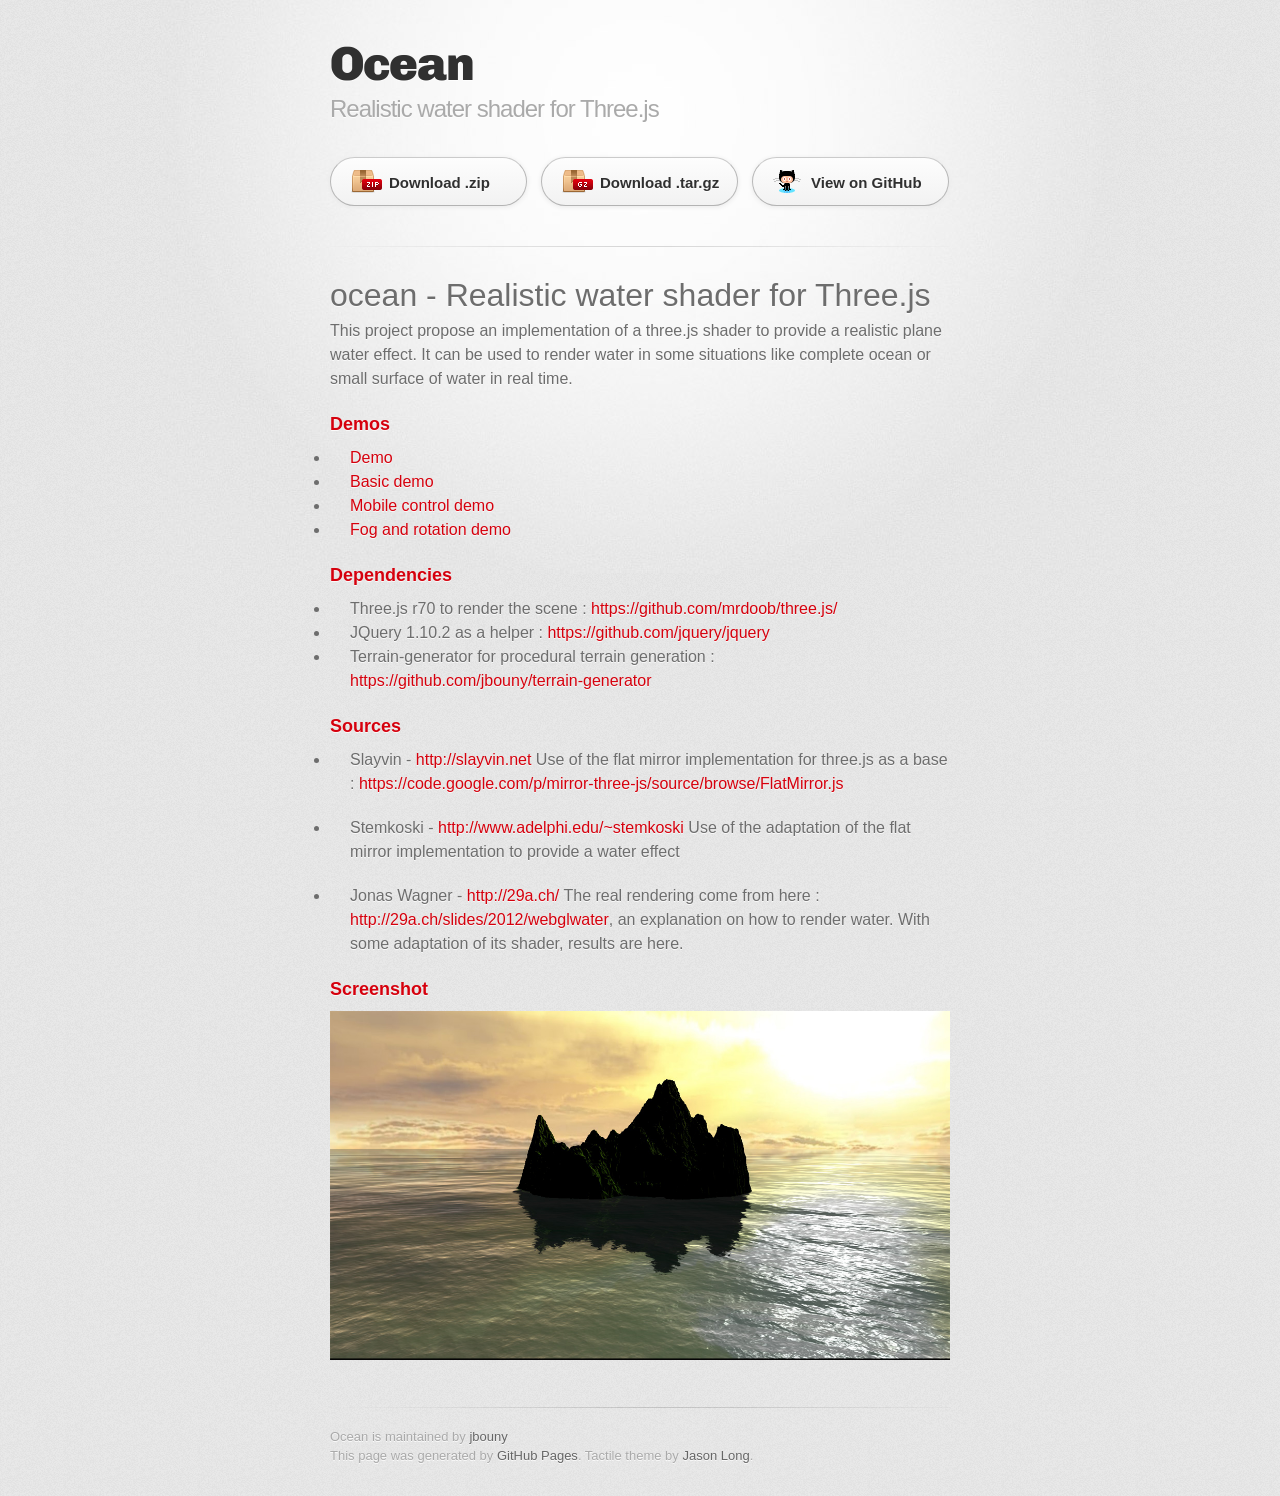
<file: ocean/index.html>
<!DOCTYPE html>
<html>
  <head>
    <meta charset='utf-8'>
    <meta http-equiv="X-UA-Compatible" content="chrome=1">
    <link href='https://fonts.googleapis.com/css?family=Chivo:900' rel='stylesheet' type='text/css'>
    <link rel="stylesheet" type="text/css" href="stylesheets/stylesheet.css" media="screen">
    <link rel="stylesheet" type="text/css" href="stylesheets/pygment_trac.css" media="screen">
    <link rel="stylesheet" type="text/css" href="stylesheets/print.css" media="print">
    <!--[if lt IE 9]>
    <script src="//html5shiv.googlecode.com/svn/trunk/html5.js"></script>
    <![endif]-->
    <title>Ocean by jbouny</title>
  </head>

  <body>
    <div id="container">
      <div class="inner">

        <header>
          <h1>Ocean</h1>
          <h2>Realistic water shader for Three.js</h2>
        </header>

        <section id="downloads" class="clearfix">
          <a href="https://github.com/jbouny/ocean/zipball/master" id="download-zip" class="button"><span>Download .zip</span></a>
          <a href="https://github.com/jbouny/ocean/tarball/master" id="download-tar-gz" class="button"><span>Download .tar.gz</span></a>
          <a href="https://github.com/jbouny/ocean" id="view-on-github" class="button"><span>View on GitHub</span></a>
        </section>

        <hr>

        <section id="main_content">
          <h1>
<a id="ocean---realistic-water-shader-for-threejs" class="anchor" href="#ocean---realistic-water-shader-for-threejs" aria-hidden="true"><span class="octicon octicon-link"></span></a>ocean - Realistic water shader for Three.js</h1>

<p>This project propose an implementation of a three.js shader to provide a realistic plane water effect.
It can be used to render water in some situations like complete ocean or small surface of water in real time.</p>

<h3>
<a id="demos" class="anchor" href="#demos" aria-hidden="true"><span class="octicon octicon-link"></span></a>Demos</h3>

<ul>
<li><a href="https://jbouny.github.io/ocean/demo/">Demo</a></li>
<li><a href="https://jbouny.github.io/ocean/demo_basic/">Basic demo</a></li>
<li><a href="https://jbouny.github.io/ocean/demo_mobile/">Mobile control demo</a></li>
<li><a href="https://jbouny.github.io/ocean/demo_test/">Fog and rotation demo</a></li>
</ul>

<h3>
<a id="dependencies" class="anchor" href="#dependencies" aria-hidden="true"><span class="octicon octicon-link"></span></a>Dependencies</h3>

<ul>
<li>Three.js r70 to render the scene : <a href="https://github.com/mrdoob/three.js/">https://github.com/mrdoob/three.js/</a>
</li>
<li>JQuery 1.10.2 as a helper : <a href="https://github.com/jquery/jquery">https://github.com/jquery/jquery</a>
</li>
<li>Terrain-generator for procedural terrain generation : <a href="https://github.com/jbouny/terrain-generator">https://github.com/jbouny/terrain-generator</a>
</li>
</ul>

<h3>
<a id="sources" class="anchor" href="#sources" aria-hidden="true"><span class="octicon octicon-link"></span></a>Sources</h3>

<ul>
<li><p>Slayvin - <a href="http://slayvin.net">http://slayvin.net</a>
Use of the flat mirror implementation for three.js as a base : <a href="https://code.google.com/p/mirror-three-js/source/browse/FlatMirror.js">https://code.google.com/p/mirror-three-js/source/browse/FlatMirror.js</a></p></li>
<li><p>Stemkoski - <a href="http://www.adelphi.edu/%7Estemkoski">http://www.adelphi.edu/~stemkoski</a>
Use of the adaptation of the flat mirror implementation to provide a water effect</p></li>
<li><p>Jonas Wagner - <a href="http://29a.ch/">http://29a.ch/</a>
The real rendering come from here : <a href="http://29a.ch/slides/2012/webglwater">http://29a.ch/slides/2012/webglwater</a>, an explanation on how to render water. With some adaptation of its shader, results are here.</p></li>
</ul>

<h3>
<a id="screenshot" class="anchor" href="#screenshot" aria-hidden="true"><span class="octicon octicon-link"></span></a>Screenshot</h3>

<p><img src="screenshots/ocean1.jpg" alt="Alt text" title="Example of a water rendering with an ocean"></p>
        </section>

        <footer>
          Ocean is maintained by <a href="https://github.com/jbouny">jbouny</a><br>
          This page was generated by <a href="http://pages.github.com">GitHub Pages</a>. Tactile theme by <a href="https://twitter.com/jasonlong">Jason Long</a>.
        </footer>

        
      </div>
    </div>
  </body>
</html>
</file>
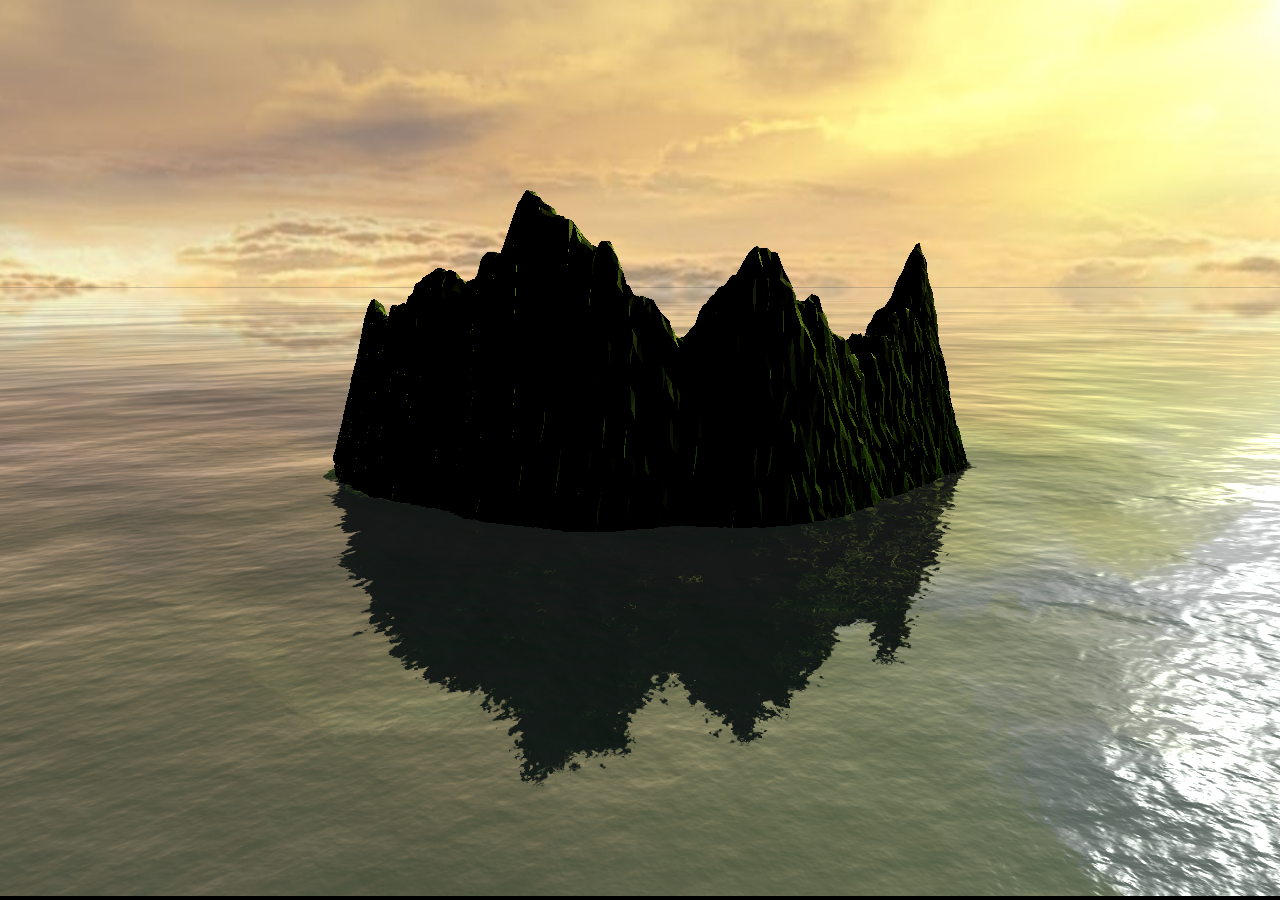
<file: ocean/demo/index.html>
﻿<!DOCTYPE html>
<html lang="en">
	<head>
		<meta charset="utf-8">
		<title>Ocean - Jérémy BOUNY</title>
		<link href="assets/css/style.css" rel="stylesheet">
		<meta name="apple-mobile-web-app-capable" content="yes" />
		<meta name="mobile-web-app-capable" content="yes" />
		<meta name="viewport" content="width=device-width, initial-scale=1.0, maximum-scale=1.0, user-scalable=no" />
	</head>

	<body>	
		<div id="canvas-3d" class="viewer"></div>
		
		<!-- External libraries -->
		<script src="assets/libs/three.js"></script>
		
		<script src="assets/libs/RequestAnimationFrame.js"></script>
		<script src="assets/libs/jquery.min.js"></script>
		<script src="assets/libs/three/OrbitControls.js"></script>
		<script src="assets/libs/FastBlur.js"></script>
		<script src="assets/libs/konami.js"></script>
		
		<!-- Terrain generator -->
		<script src="assets/libs/terrain-generator/mersenne-twister.js"></script>
		<script src="assets/libs/terrain-generator/blur.js"></script>
		<script src="assets/libs/terrain-generator/destructure.js"></script>
		<script src="assets/libs/terrain-generator/mountains.js"></script>
		<script src="assets/libs/terrain-generator/perlinnoise.js"></script>
		<script src="assets/libs/terrain-generator/terraingen.js"></script>
		<script src="assets/libs/terrain-generator/circle.js"></script>
		
		<!-- Water shader -->
		<script src="../water-material.js"></script>
		
		<!-- Demo files -->
		<script src="assets/js/window.js"></script>
		<script src="assets/js/demo.js"></script>
		<script src="assets/js/main.js"></script>
	</body>
</html>
</file>
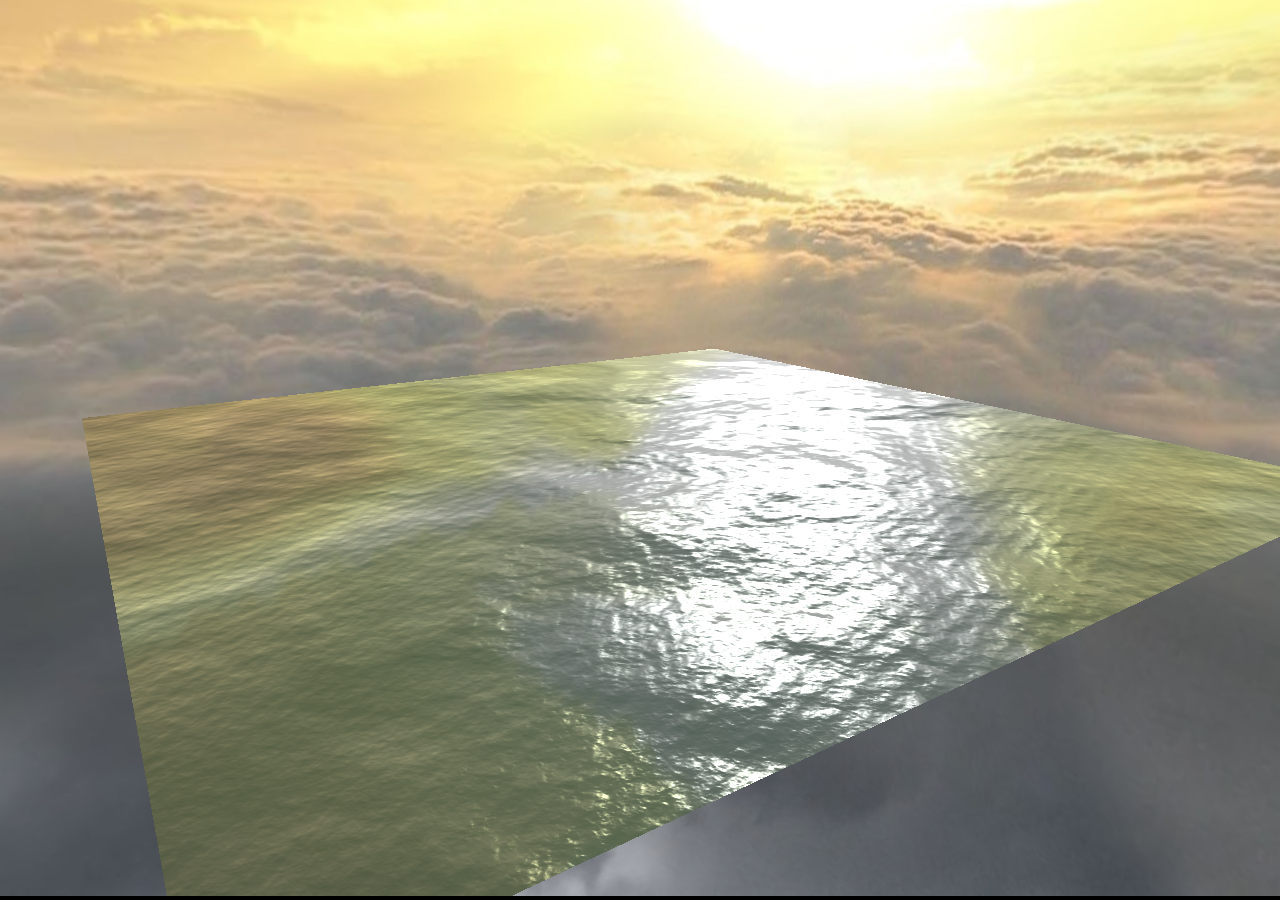
<file: ocean/demo_basic/index.html>
﻿<!DOCTYPE html>
<html lang="en">
	<head>
		<meta charset="utf-8">
		<title>Ocean - Jérémy BOUNY</title>
		<link href="../demo/assets/css/style.css" rel="stylesheet">
		<meta name="apple-mobile-web-app-capable" content="yes" />
		<meta name="mobile-web-app-capable" content="yes" />
		<meta name="viewport" content="width=device-width, initial-scale=1.0, maximum-scale=1.0, user-scalable=no" />
	</head>

	<body>	
		<div id="canvas-3d" class="viewer"></div>
		
		<!-- External libraries -->
		<script src="../assets/libs/three.min.js"></script>
		
		<script src="../demo/assets/libs/RequestAnimationFrame.js"></script>
		<script src="../demo/assets/libs/jquery.min.js"></script>
		<script src="../demo/assets/libs/three/OrbitControls.js"></script>
		
		<!-- Water shader -->
		<script src="../water-material.js"></script>
		
		<!-- Demo files -->
		<script src="../demo/assets/js/window.js"></script>
		<script src="assets/js/demo.js"></script>
		<script src="assets/js/main.js"></script>
	</body>
</html>
</file>
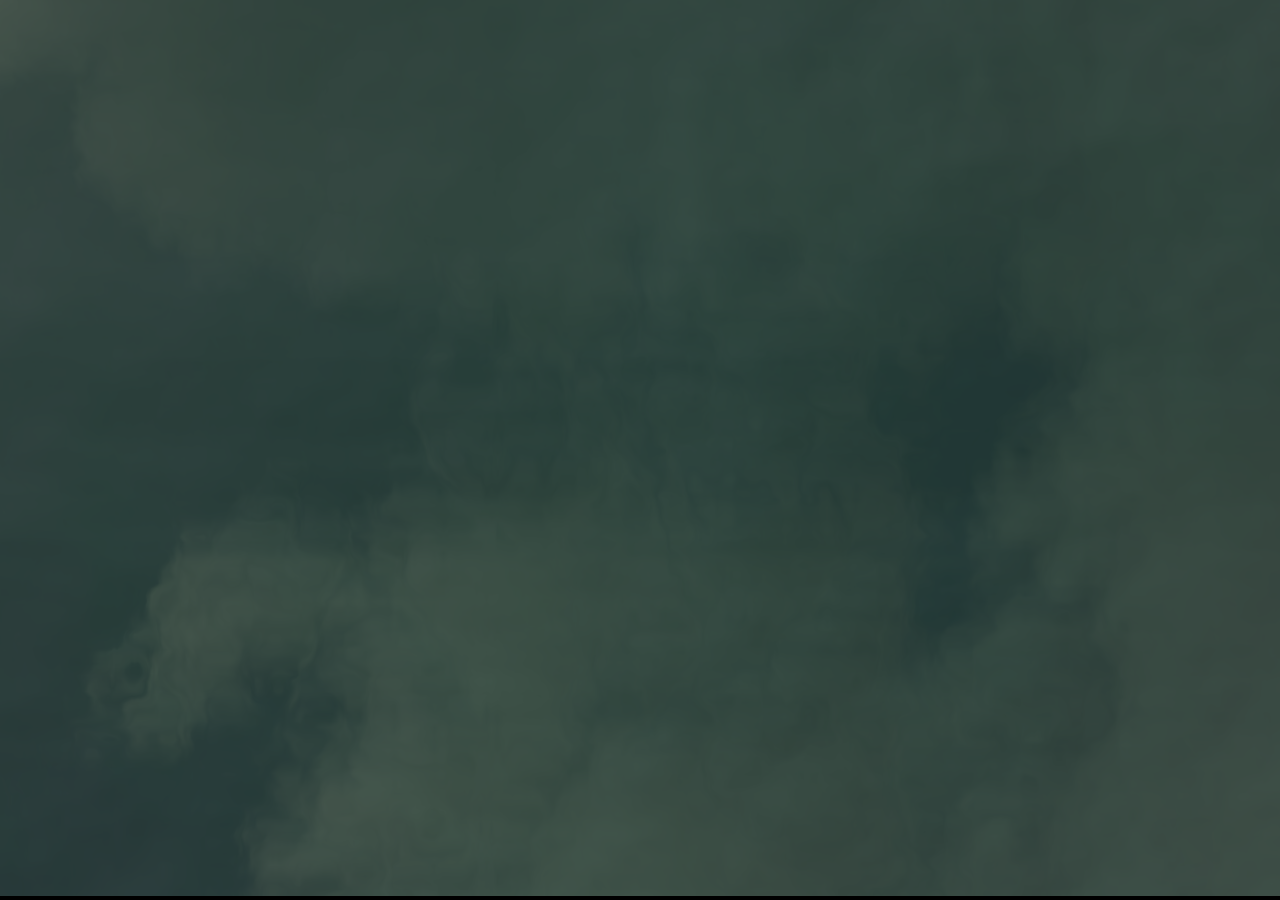
<file: ocean/demo_mobile/index.html>
﻿<!DOCTYPE html>
<html lang="en">
	<head>
		<meta charset="utf-8">
		<title>Ocean - Jérémy BOUNY</title>
		<link href="../demo/assets/css/style.css" rel="stylesheet">
		<meta name="apple-mobile-web-app-capable" content="yes" />
		<meta name="mobile-web-app-capable" content="yes" />
		<meta name="viewport" content="width=device-width, initial-scale=1.0, maximum-scale=1.0, user-scalable=no" />
	</head>

	<body>	
		<div style="position:absolute; top:0px; left:0px; background-color: #000" id="debug"></div>
		<div id="canvas-3d" class="viewer"></div>
		
		<!-- External libraries -->
		<script src="../assets/libs/three.min.js"></script>
		
		<script src="../demo/assets/libs/RequestAnimationFrame.js"></script>
		<script src="../demo/assets/libs/jquery.min.js"></script>
		<script src="../demo/assets/libs/three/OrbitControls.js"></script>
		
		<!-- Water shader -->
		<script src="../water-material.js"></script>
		
		<!-- Demo files -->
		<script src="../demo/assets/js/window.js"></script>
        <script src="assets/js/DeviceOrientationControls.js"></script>
		<script src="assets/js/demo.js"></script>
		<script src="assets/js/main.js"></script>
	</body>
</html>
</file>
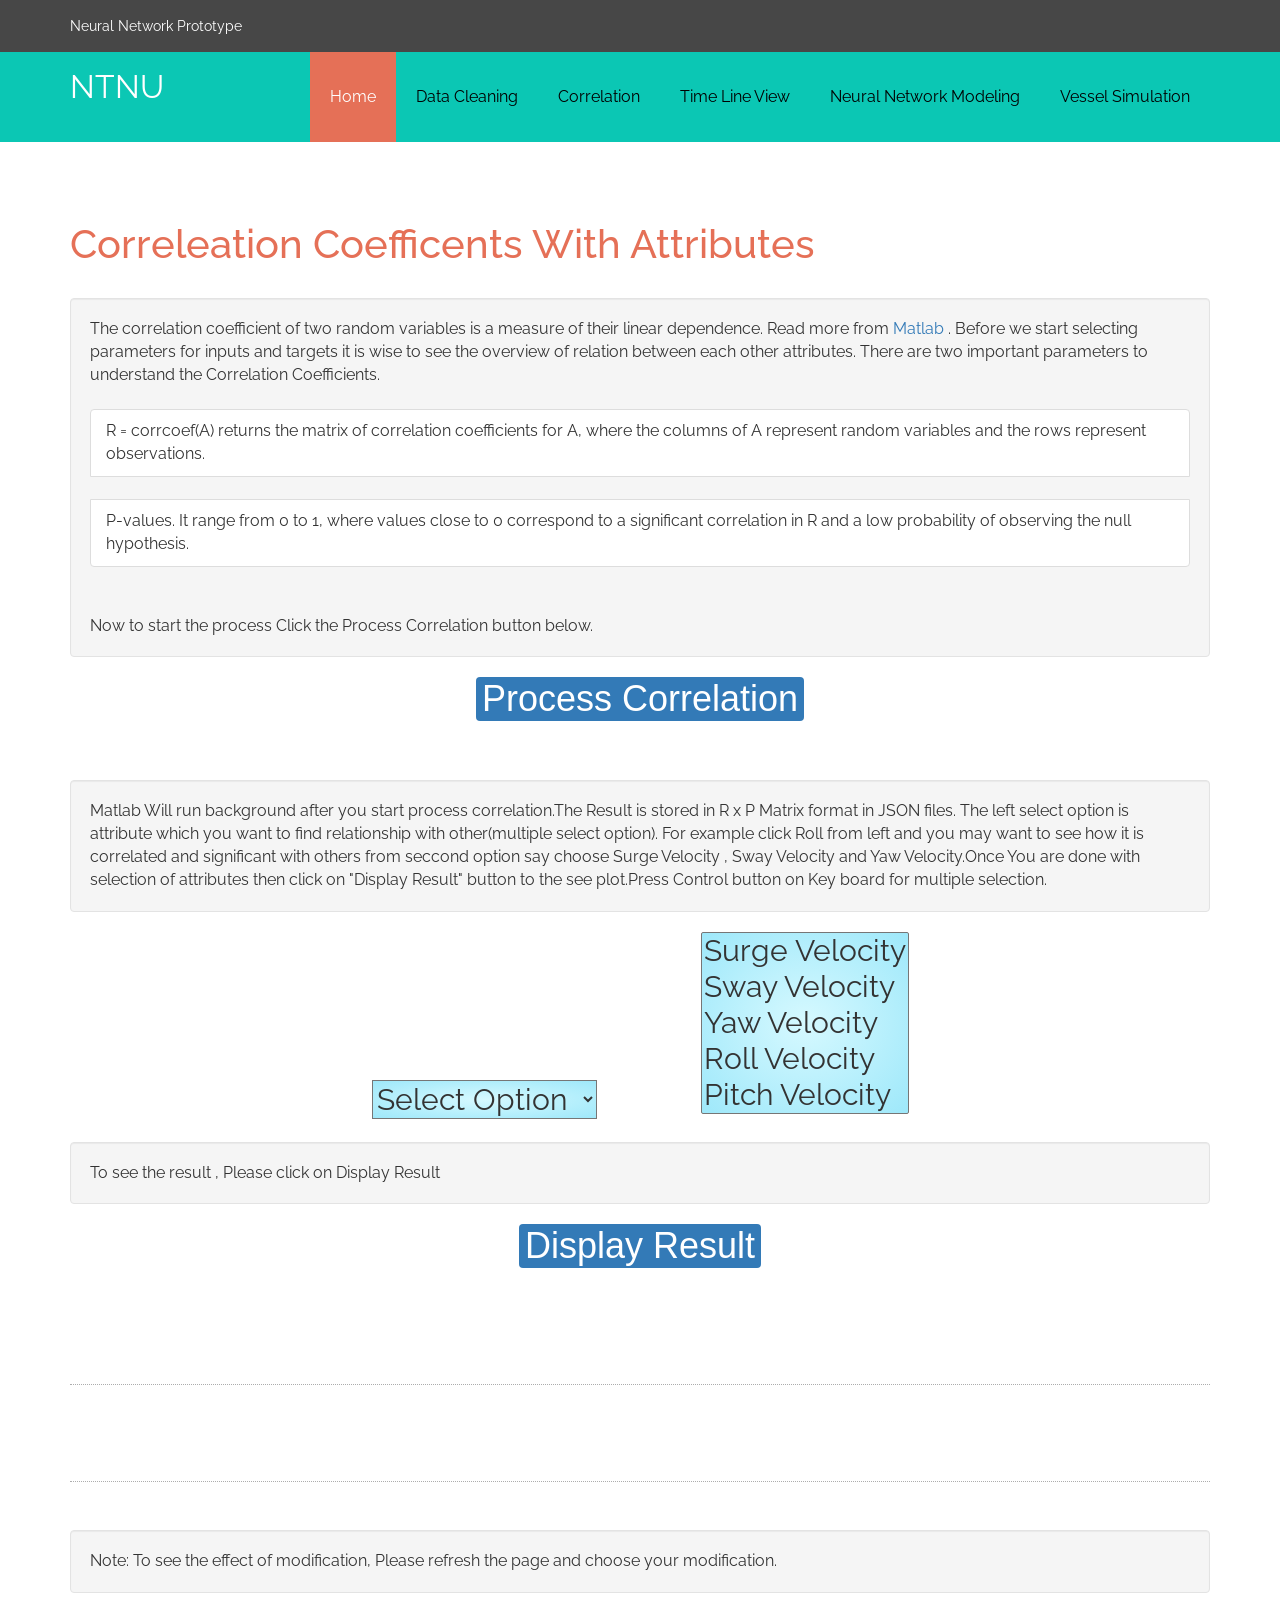
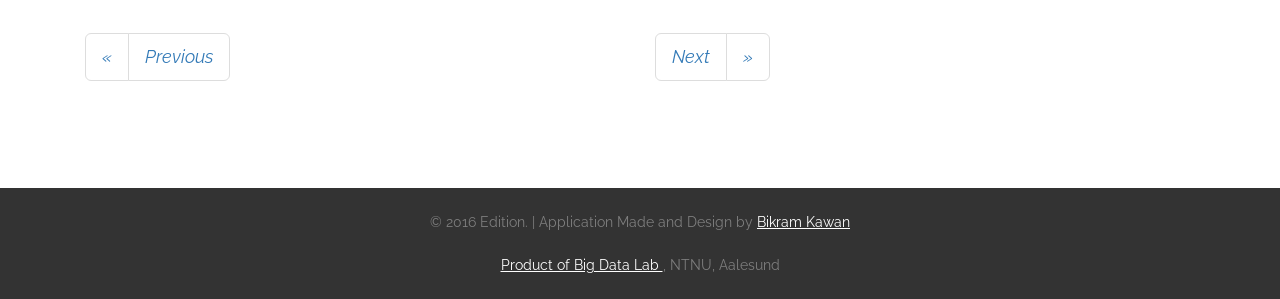
<file: correlation.html>
<!--
Author URL: http://bikramkawan.com.np
Email : bikramkawan@gmail.com
Version: 18.03.2016
-->
<!DOCTYPE html>
<html>
<head>
<title>Neural Network Prototype for time series Modeling</title>
<!-- for-mobile-apps -->
<meta name="viewport" content="width=device-width, initial-scale=1">
<meta http-equiv="Content-Type" content="text/html; charset=utf-8" />
<meta name="keywords" content="Erudition Responsive web template, Bootstrap Web Templates, Flat Web Templates, Android Compatible web template, 
Smartphone Compatible web template, free webdesigns for Nokia, Samsung, LG, SonyEricsson, Motorola web design" />
<script type="application/x-javascript"> addEventListener("load", function() { setTimeout(hideURLbar, 0); }, false);
		function hideURLbar(){ window.scrollTo(0,1); } </script>
<!-- //for-mobile-apps -->
<link href="css/bootstrap.css" rel="stylesheet" type="text/css" media="all" />
<link href="css/style.css" rel="stylesheet" type="text/css" media="all" />
<!-- js -->
 <script src="js/library/jquery.min.js"></script>
  <script src="js/library/jquery-ui.js"></script>

  <script src="js/library/vis.js"></script>

  <script src="js/library/plotly-latest.min.js"></script>

    <script src="js/paper/datacleaning.js"></script>
    <script src="js/paper/correlationdata.js"></script>
<!-- //js -->
<link href='//fonts.googleapis.com/css?family=Raleway:400,100,200,300,500,600,700,900,800' rel='stylesheet' type='text/css'>
<link href='//fonts.googleapis.com/css?family=Audiowide' rel='stylesheet' type='text/css'>
</head>
	
<body>
<!-- header -->
	<div class="header">
		<div class="container">
			<div class="header-top">
				<div class="header-top-left">
									<p>Neural Network Prototype</p>
				</div>
				<div class="header-top-left1">
					 <!-- start search-->
						<div class="search-box">
							
						</div>
						<!-- search-scripts -->
				
						<!-- //search-scripts -->
				</div>
				<div class="header-top-right">
					
				</div>
				<div class="clearfix"> </div>
			</div>
		</div>
	</div>
	<div class="header-logo">
		<div class="container">
			<div class="header-nav">
				<nav class="navbar navbar-default">
					<!-- Brand and toggle get grouped for better mobile display -->
					<div class="navbar-header">
					  <button type="button" class="navbar-toggle collapsed" data-toggle="collapse" data-target="#bs-example-navbar-collapse-1">
						<span class="sr-only">Toggle navigation</span>
						<span class="icon-bar"></span>
						<span class="icon-bar"></span>
						<span class="icon-bar"></span>
					  </button>
						<div class="logo">
										<a class="navbar-brand" href="index.html">NTNU</a>
						</div>
					</div>

					<!-- Collect the nav links, forms, and other content for toggling -->
					<div class="collapse navbar-collapse nav-wil" id="bs-example-navbar-collapse-1">
					 <ul class="nav navbar-nav">
						<li class="hvr-bounce-to-bottom active"><a href="index.html">Home</a></li>
						<li class="hvr-bounce-to-bottom"><a href="datacleaning.html">Data Cleaning</a></li>
						<li class="hvr-bounce-to-bottom"><a href="correlation.html">Correlation</a></li>
						<li class="hvr-bounce-to-bottom"><a href="timelineview.html">Time Line View</a></li>
					<li class="hvr-bounce-to-bottom"><a href="neuralnetmodel.html">Neural Network Modeling</a></li>
						<li class="hvr-bounce-to-bottom"><a href="simulationvessel.html">Vessel Simulation</a></li>
					  </ul>
					</div><!-- /.navbar-collapse -->
				</nav>
			</div>
		</div>
	</div>
<!-- //header -->
<!-- single -->
	<div class="single">
	<div class="container">
		<h3>Correleation Coefficents with Attributes</h3>
	
		<div class="clearfix"> </div>
		<div class="grid_3 grid_5">
		
				<div class="well">
					The correlation coefficient of two random variables is a measure of their linear dependence. Read more from <a href="http://uk.mathworks.com/help/matlab/ref/corrcoef.html"> Matlab </a>. Before we start selecting parameters for inputs and targets it is wise to see the overview of relation between each other attributes. There are two important parameters to understand the Correlation Coefficients.
					<br>
					<br>
					<ul class="list-group">
						  <li class="list-group-item">R = corrcoef(A) returns the matrix of correlation coefficients for A, where the columns of A represent random variables and the rows represent observations. </li>
						  <br>
						  <li class="list-group-item">P-values. It range from 0 to 1, where values close to 0 correspond to a significant correlation in R and a low probability of observing the null hypothesis.</li>
					</ul>
					Now to start the process Click the Process Correlation button below.

				</div>
		<!-- 		End of First Block -->

				<center>
					<h1>				
					<button id="generatecorrdata" class="label label-primary">Process Correlation</button>
					</h1>
					<div id="wait" style="width: 251px; height: 105px; border: 2px solid black; top: 70%; left: 50%; margin-bottom:5px; display:none;">
					<img src='img/loading.gif' width="200" height="100"/><br>Matlab is Working Please Wait..
					</div>
				</center>	

	<!-- 	Second Block 	 -->
			
			
				<div class="clearfix"> </div>
				<br>
				<div class="well">
			Matlab Will run background after you start process correlation.The Result is stored in R x P Matrix format in JSON files. The left select option is attribute which you want to find relationship with other(multiple select option). For example click Roll from left and you may want to see how it is correlated and significant with others from seccond option say choose Surge Velocity , Sway Velocity and Yaw Velocity.Once You are done with selection of attributes then click on "Display Result" button to the see plot.Press Control button on Key board for multiple selection.
				</div>

<!-- End of second Blocks	 -->


<!-- Starting of select Box to show plot -->

			<div align="center">
				<select name="plotwhole" class="selectbox" id="corrx" style="margin-right: 100px;">
				   			<option >Select Option</option>
				            <option value="Surge_Velocity" id="1">Surge Velocity</option>
				            <option value="Sway_Velocity" id="2">Sway Velocity</option>
				            <option value="Yaw_Velocity" id="3">Yaw Velocity </option>
				            <option value="Roll_Velocity" id="4">Roll Velocity</option>
				            <option value="Pitch_Velocity" id="5">Pitch Velocity </option>
				            <option value="Position East " id="6">Position East </option>
				             <option value="Position North" id="7">Position North</option>
				            <option value="Heading" id="8"> Heading </option>
				            <option value="Roll" id="9">Roll</option>
				            <option value="Pitch" id="10">Pitch</option>
				</select>
	

			
	
				<select id="multiple" class="selectbox" size="5" multiple="multiple" name="multiple" align="left">

				            <option value="0">Surge Velocity</option>
				            <option value="1" >Sway Velocity</option>
				            <option value="2" >Yaw Velocity </option>
				            <option value="3" >Roll Velocity</option>
				            <option value="4">Pitch Velocity </option>
				            <option value="5" >Position East </option>
				            <option value="6">Position North</option>
				            <option value="7" > Heading </option>
				            <option value="8" >Roll</option>
				            <option value="9">Pitch</option>
				 </select>  

					</div>		


<!-- End of Plots	 -->
			<br>	
				<div class="well">
			To see the result , Please click on Display Result
				</div>
			<center>
						<h1>
						<button id="corrbar" class="label label-primary">Display Result</button>

						</h1>
				
		</center>
							
	</div>
<!-- 	Chart Area Div -->
		<div class="tags-cate">
			<div id="corrchartarea">
			
			</div>
	
			<div class="clearfix"> </div>
		</div>

<!-- End Chart Area Div	 -->	
	
				<div class="well">
			Note: To see the effect of modification, Please refresh the page and choose your modification.
				</div>



						<div class="col-md-6" style="float: left;">
					<ul class="pagination pagination-lg">
						<li ><a href="datacleaning.html"><i class="fa fa-angle-left">«</i></a></li>
							
						<li><a href="datacleaning.html"><i class="fa fa-angle-right">Previous</i></a></li>
					</ul>
			
				</div>


			<div class="col-md-6" style="float: right;">
					<ul class="pagination pagination-lg">
												
						<li><a href="timelineview.html"><i class="fa fa-angle-right">Next</i></a></li>
						<li><a href="timelineview.html"><i class="fa fa-angle-right">»</i></a></li>
					</ul>
			
				</div>
	</div>
	</div>
<!-- //single -->
<!-- footer -->
	<div class="footer-copy">
		<p>© 2016 Edition. | Application Made and Design by <a href="http://bikramkawan.com.np"> Bikram Kawan </a></p>
		<br>
		<p> <a href="http://blog.hials.no/bigdata/"> Product of Big Data Lab </a>, NTNU, Aalesund</p>
		
	</div>
<!-- //footer -->
<!-- for bootstrap working -->
		<script src="js/bootstrap.js"> </script>
<!-- //for bootstrap working -->
</body>
</html>
</file>
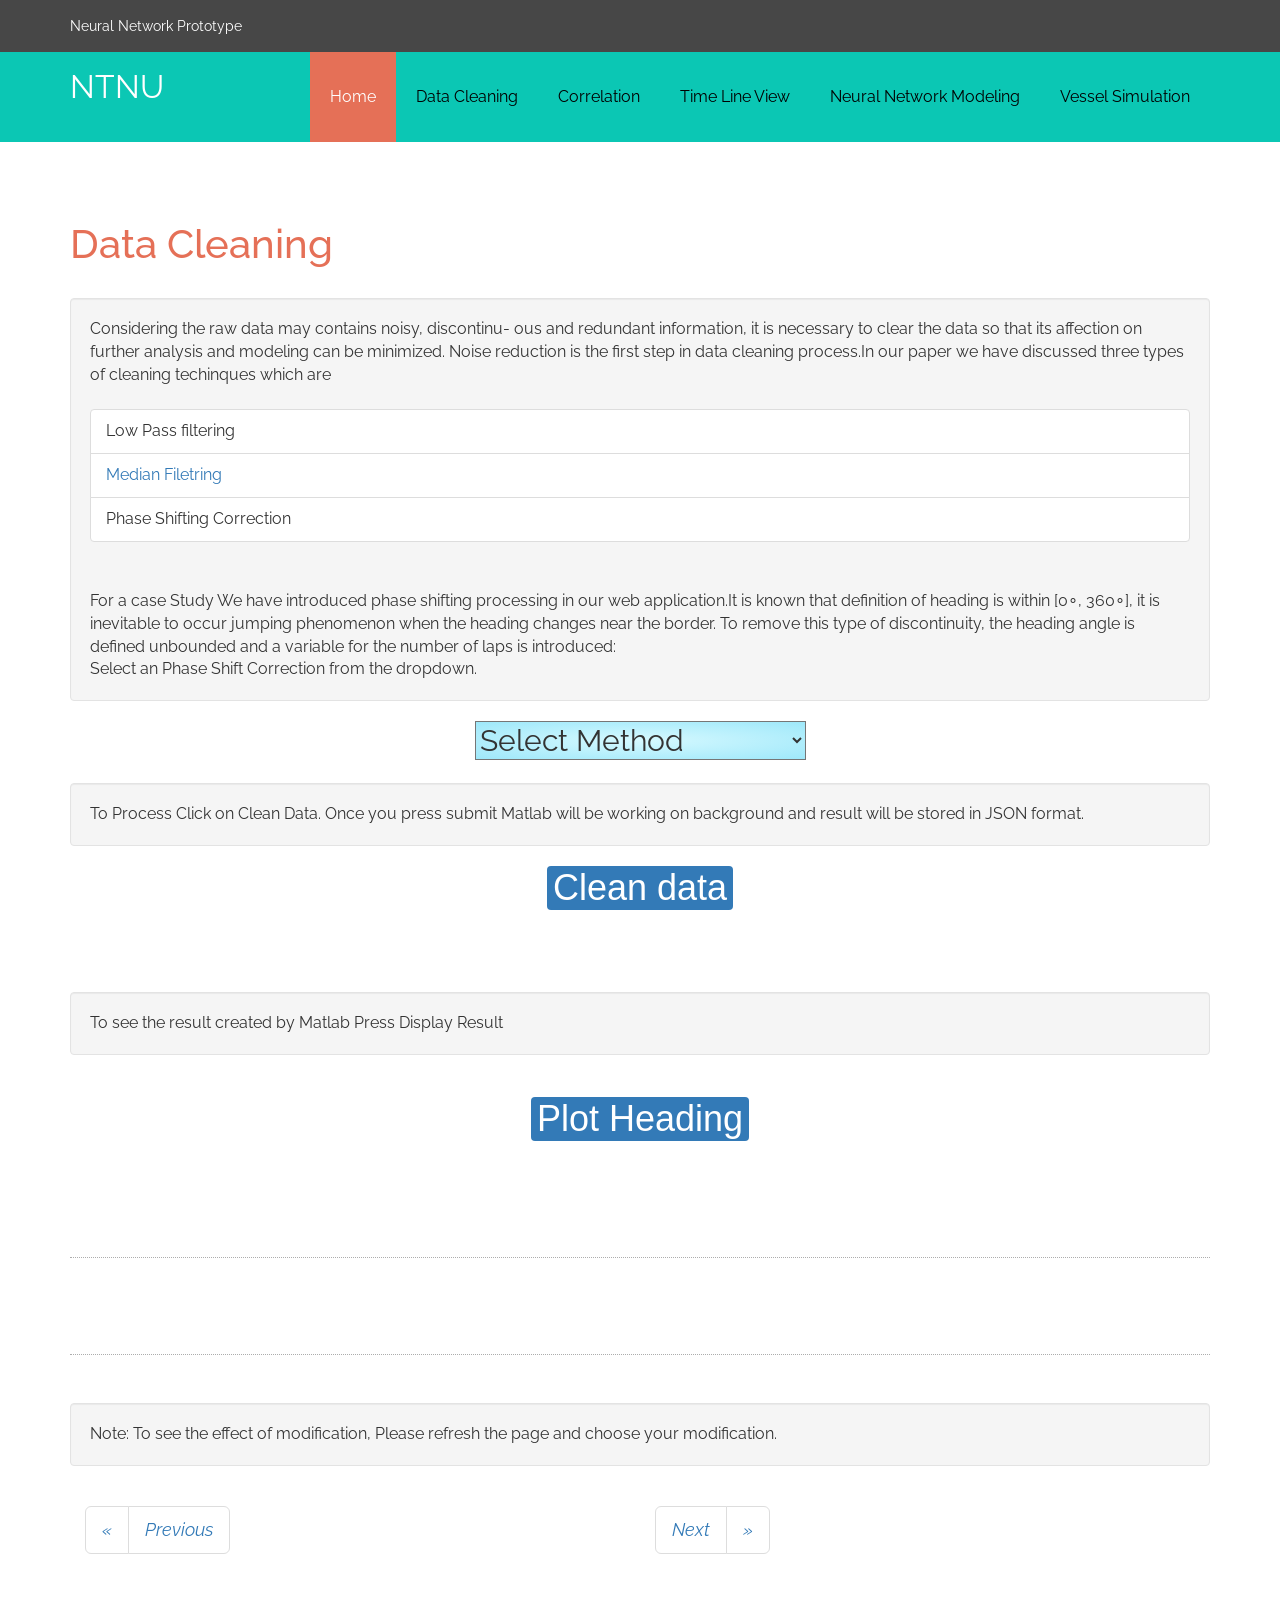
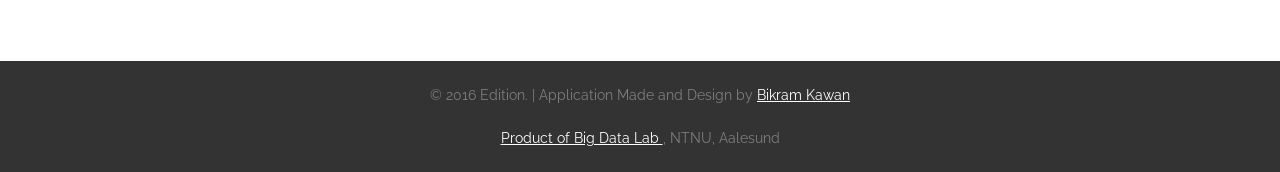
<file: datacleaning.html>
<!--
Author URL: http://bikramkawan.com.np
Email : bikramkawan@gmail.com
Version: 18.03.2016
-->
<!DOCTYPE html>
<html>
<head>
<title>Neural Network Prototype for time series Modeling</title>
<!-- for-mobile-apps -->
<meta name="viewport" content="width=device-width, initial-scale=1">
<meta http-equiv="Content-Type" content="text/html; charset=utf-8" />
<meta name="keywords" content="Erudition Responsive web template, Bootstrap Web Templates, Flat Web Templates, Android Compatible web template, 
Smartphone Compatible web template, free webdesigns for Nokia, Samsung, LG, SonyEricsson, Motorola web design" />
<script type="application/x-javascript"> addEventListener("load", function() { setTimeout(hideURLbar, 0); }, false);
		function hideURLbar(){ window.scrollTo(0,1); } </script>
<!-- //for-mobile-apps -->
<link href="css/bootstrap.css" rel="stylesheet" type="text/css" media="all" />
<link href="css/style.css" rel="stylesheet" type="text/css" media="all" />
<link href="css/select.css" rel="stylesheet" type="text/css" media="all" />

<!-- js -->
 <script src="js/library/jquery.min.js"></script>
  <script src="js/library/jquery-ui.js"></script>



  <script src="js/library/plotly-latest.min.js"></script>

    <script src="js/paper/datacleaning.js"></script>
 
<!-- //js -->
<link href='//fonts.googleapis.com/css?family=Raleway:400,100,200,300,500,600,700,900,800' rel='stylesheet' type='text/css'>
<link href='//fonts.googleapis.com/css?family=Audiowide' rel='stylesheet' type='text/css'>
</head>
	
<body>
<!-- header -->
	<div class="header">
		<div class="container">
			<div class="header-top">
				<div class="header-top-left">
									<p>Neural Network Prototype</p>
				</div>
				<div class="header-top-left1">
					 <!-- start search-->
						<div class="search-box">
							
						</div>
						<!-- search-scripts -->
					
						<!-- //search-scripts -->
				</div>
				<div class="header-top-right">
					
				</div>
				<div class="clearfix"> </div>
			</div>
		</div>
	</div>
	<div class="header-logo">
		<div class="container">
			<div class="header-nav">
				<nav class="navbar navbar-default">
					<!-- Brand and toggle get grouped for better mobile display -->
					<div class="navbar-header">
					  <button type="button" class="navbar-toggle collapsed" data-toggle="collapse" data-target="#bs-example-navbar-collapse-1">
						<span class="sr-only">Toggle navigation</span>
						<span class="icon-bar"></span>
						<span class="icon-bar"></span>
						<span class="icon-bar"></span>
					  </button>
						<div class="logo">
										<a class="navbar-brand" href="index.html">NTNU</a>
						</div>
					</div>

					<!-- Collect the nav links, forms, and other content for toggling -->
					<div class="collapse navbar-collapse nav-wil" id="bs-example-navbar-collapse-1">
					 <ul class="nav navbar-nav">
						<li class="hvr-bounce-to-bottom active"><a href="index.html">Home</a></li>
						<li class="hvr-bounce-to-bottom"><a href="datacleaning.html">Data Cleaning</a></li>
						<li class="hvr-bounce-to-bottom"><a href="correlation.html">Correlation</a></li>
						<li class="hvr-bounce-to-bottom"><a href="timelineview.html">Time Line View</a></li>
					<li class="hvr-bounce-to-bottom"><a href="neuralnetmodel.html">Neural Network Modeling</a></li>
						<li class="hvr-bounce-to-bottom"><a href="simulationvessel.html">Vessel Simulation</a></li>
					  </ul>
					</div><!-- /.navbar-collapse -->
				</nav>
			</div>
		</div>
	</div>
<!-- //header -->
<!-- single -->
	<div class="single">
	<div class="container">
		<h3>Data Cleaning</h3>
	
		<div class="clearfix"> </div>
		<div class="grid_3 grid_5">
		
				<div class="well">
					Considering the raw data may contains noisy, discontinu- ous and redundant information, it is necessary to clear the data so that its affection on further analysis and modeling can be minimized.
					Noise reduction is the first step in data cleaning process.In our paper we have discussed three types of cleaning techinques which are
					<br>
					<br>
					<ul class="list-group">
						  <li class="list-group-item">Low Pass filtering</li>
						  <li class="list-group-item"><a href="http://uk.mathworks.com/help/images/ref/medfilt2.html">Median Filetring </a></li>
						  <li class="list-group-item">Phase Shifting Correction</li>
					</ul>
					For a case Study We have introduced  phase shifting processing in our web application.It is known that definition of heading is within [0∘, 360∘], it is inevitable to occur jumping phenomenon when the heading changes near the border. To remove this type of discontinuity, the heading angle is defined unbounded and a variable for the number of laps is introduced:
					<br>Select an Phase Shift Correction from the dropdown.
				</div>
		<!-- 		End of First Block -->

				<center>
					<select id="dataclean" class="selectbox">
					 <option value="">Select Method</option>
					 <option value="lpf" id="1">Low Pass Filter</option>
					 <option value="resampling" id="2">Median Filtering</option>
					 <option value="phase" id="3">Phase Shift Correction</option>
					</select>
				</center>	

	<!-- 	Second Block 	 -->
			
			
				<div class="clearfix"> </div>
				<br>
				<div class="well">
				To Process Click on Clean Data. Once you press submit Matlab will be working on background and result will be stored in JSON format.
				</div>

<!-- End of second Blocks	 -->
				<center>
					<h1>
					<button id="cleaning" class="label label-primary">Clean data</button>
					</h1>
					<br>
					<div id="wait" style="width: 251px; height: 105px; border: 2px solid black; top: 70%; left: 50%; margin-bottom:5px; display:none;">
					<img src='img/loading.gif' width="200" height="100"/><br>Matlab is Working Please Wait..
					</div>
				</center>
				<br>
					<div class="well">
			To see the result created by Matlab Press Display Result
				</div>
				<br>
				<center>
				<h1>
				<button id="headingcleaned" class="label label-primary">Plot Heading</button>
				</h1>
				</center>
	</div>
<!-- Starting of select Box to show plot -->


<!-- End of Plots	 -->	
				
	
<!-- 	Chart Area Div -->
		<div class="tags-cate">
		<center>
				<div id="headingcleanedchart">
				
				</div>
			</center>
	
			<div class="clearfix"> </div>
		</div>

<!-- End Chart Area Div	 -->	
	
				<div class="well">
			Note: To see the effect of modification, Please refresh the page and choose your modification.
				</div>



					<div class="col-md-6" style="float: left;">
					<ul class="pagination pagination-lg">
						<li ><a href="neuralindex.php"><i class="fa fa-angle-left">«</i></a></li>
							
						<li><a href="neuralindex.php"><i class="fa fa-angle-right">Previous</i></a></li>
					</ul>
			
				</div>


			<div class="col-md-6" style="float: right;">
					<ul class="pagination pagination-lg">
						
							
						<li><a href="correlation.html"><i class="fa fa-angle-right">Next</i></a></li>
						<li><a href="correlation.html"><i class="fa fa-angle-right">»</i></a></li>
					</ul>
			
				</div>
	</div>

			
	</div>
<!-- //single -->
<!-- footer -->
	<div class="footer-copy">
		<p>© 2016 Edition. | Application Made and Design by <a href="http://bikramkawan.com.np"> Bikram Kawan </a></p>
		<br>
			<p> <a href="http://blog.hials.no/bigdata/"> Product of Big Data Lab </a>, NTNU, Aalesund</p>
		
	</div>
<!-- //footer -->
<!-- for bootstrap working -->
		<script src="js/bootstrap.js"> </script>
<!-- //for bootstrap working -->
</body>
</html>
</file>
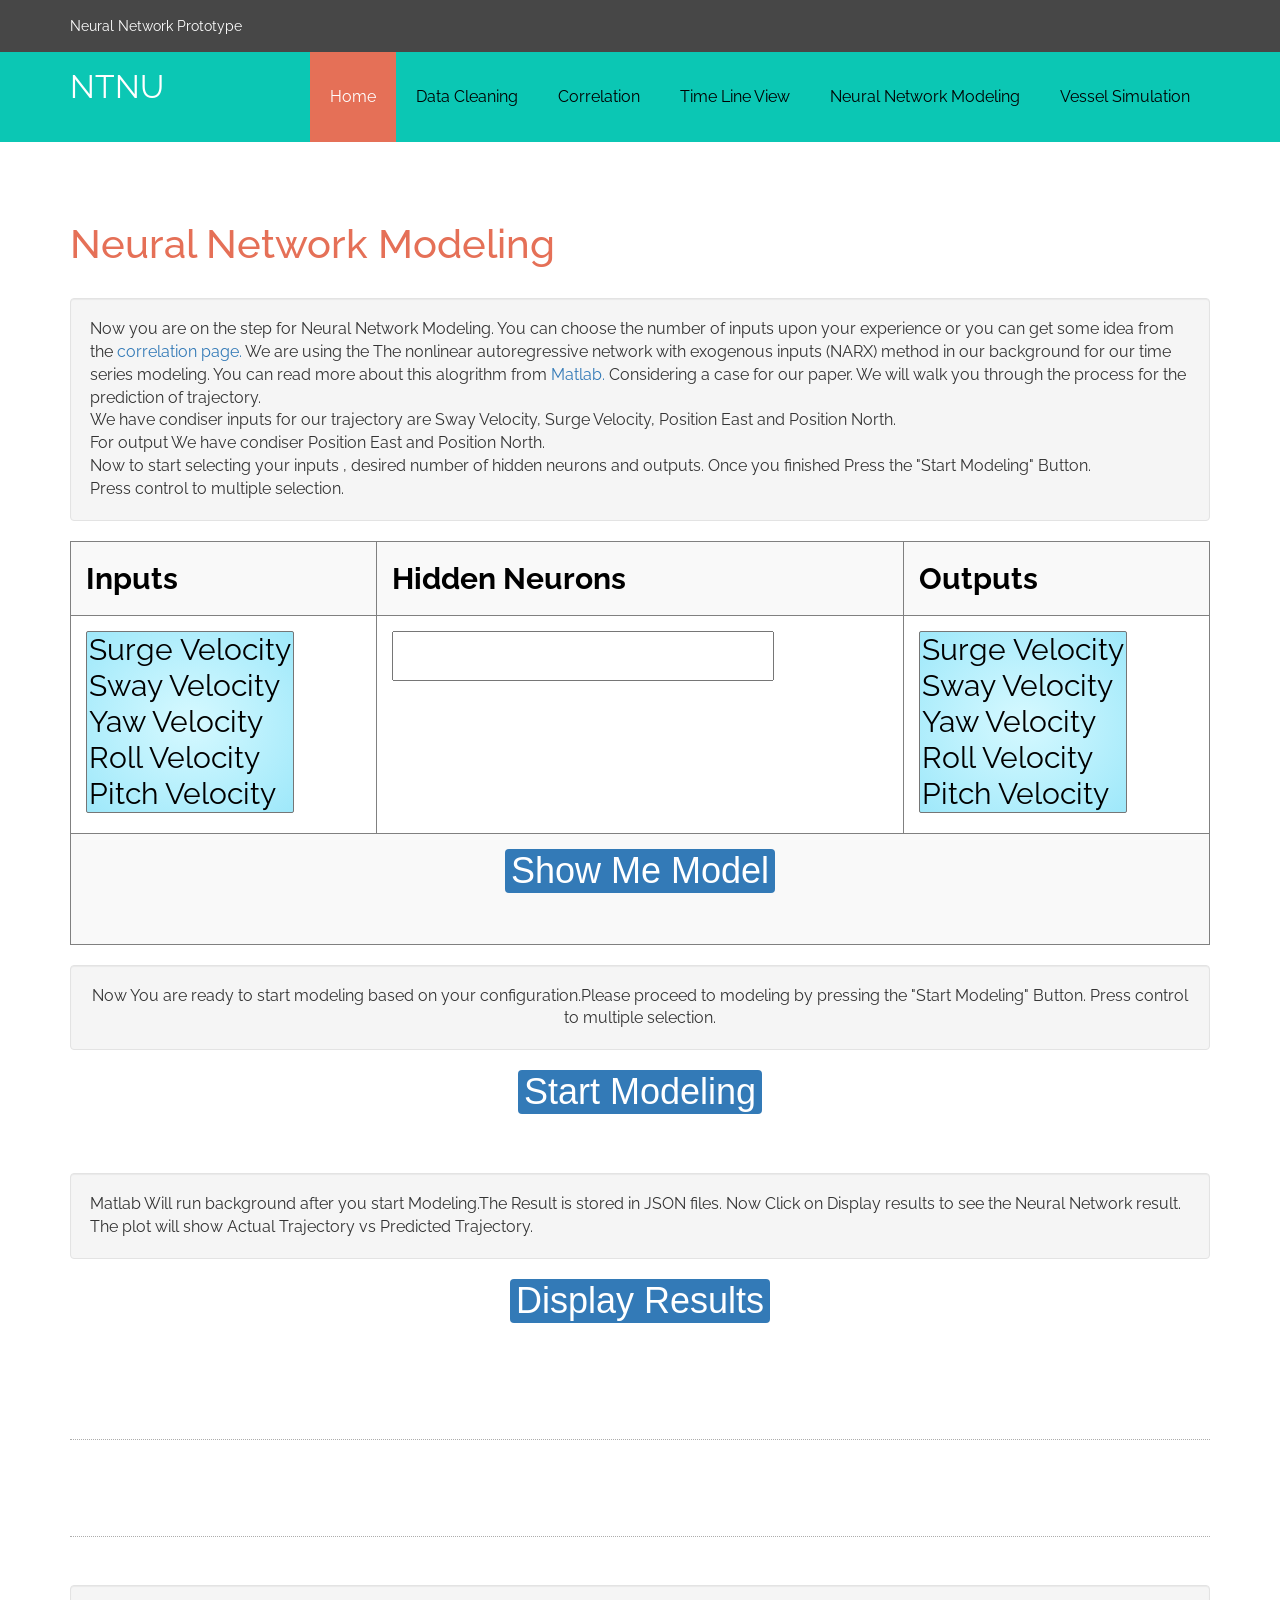
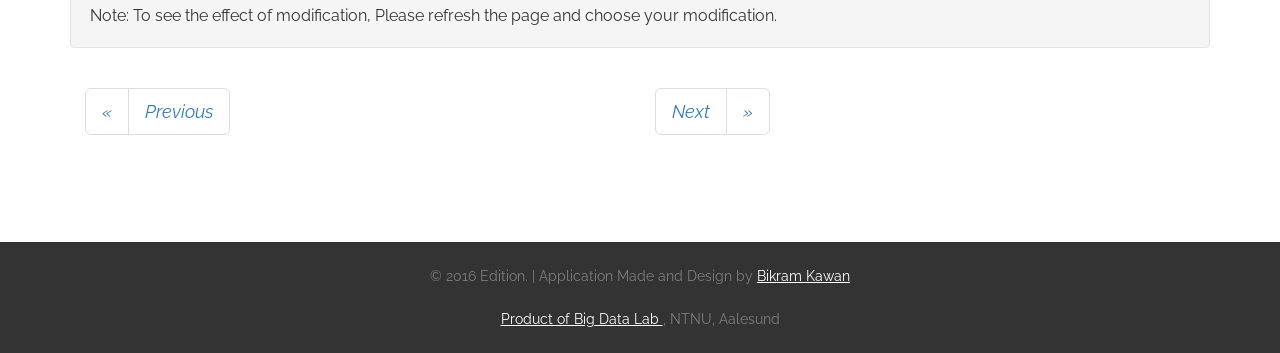
<file: neuralnetmodel.html>
<!--
Author URL: http://bikramkawan.com.np
Email : bikramkawan@gmail.com
Version: 18.03.2016
-->
<!DOCTYPE html>
<html>
<head>
<title>Neural Network Prototype for time series Modeling</title>
<!-- for-mobile-apps -->
<meta name="viewport" content="width=device-width, initial-scale=1">
<meta http-equiv="Content-Type" content="text/html; charset=utf-8" />
<meta name="keywords" content="Erudition Responsive web template, Bootstrap Web Templates, Flat Web Templates, Android Compatible web template, 
Smartphone Compatible web template, free webdesigns for Nokia, Samsung, LG, SonyEricsson, Motorola web design" />
<script type="application/x-javascript"> addEventListener("load", function() { setTimeout(hideURLbar, 0); }, false);
		function hideURLbar(){ window.scrollTo(0,1); } </script>
<!-- //for-mobile-apps -->
<link href="css/bootstrap.css" rel="stylesheet" type="text/css" media="all" />
<link href="css/style.css" rel="stylesheet" type="text/css" media="all" />
<!-- js -->
  <script src="js/library/jquery.min.js"></script>
  <script src="js/library/jquery-ui.js"></script>

  <script src="js/library/jquery.colorbox-min.js"></script>
  <script src="js/library/plotly-latest.min.js"></script>


<!-- Javascript for User Interface -->



        <script src="js/paper/neuralnetmodeling.js"></script>
<!-- //js -->
<link href='//fonts.googleapis.com/css?family=Raleway:400,100,200,300,500,600,700,900,800' rel='stylesheet' type='text/css'>
<link href='//fonts.googleapis.com/css?family=Audiowide' rel='stylesheet' type='text/css'>
</head>
	
<body>
<!-- header -->
	<div class="header">
		<div class="container">
			<div class="header-top">
				<div class="header-top-left">
									<p>Neural Network Prototype</p>
				</div>
				<div class="header-top-left1">
					 <!-- start search-->
						<div class="search-box">
							
						</div>
						<!-- search-scripts -->
						
						<!-- //search-scripts -->
				</div>
				<div class="header-top-right">
					
				</div>
				<div class="clearfix"> </div>
			</div>
		</div>
	</div>
	<div class="header-logo">
		<div class="container">
			<div class="header-nav">
				<nav class="navbar navbar-default">
					<!-- Brand and toggle get grouped for better mobile display -->
					<div class="navbar-header">
					  <button type="button" class="navbar-toggle collapsed" data-toggle="collapse" data-target="#bs-example-navbar-collapse-1">
						<span class="sr-only">Toggle navigation</span>
						<span class="icon-bar"></span>
						<span class="icon-bar"></span>
						<span class="icon-bar"></span>
					  </button>
						<div class="logo">
										<a class="navbar-brand" href="index.html">NTNU</a>
						</div>
					</div>

					<!-- Collect the nav links, forms, and other content for toggling -->
					<div class="collapse navbar-collapse nav-wil" id="bs-example-navbar-collapse-1">
					 <ul class="nav navbar-nav">
						<li class="hvr-bounce-to-bottom active"><a href="index.html">Home</a></li>
						<li class="hvr-bounce-to-bottom"><a href="datacleaning.html">Data Cleaning</a></li>
						<li class="hvr-bounce-to-bottom"><a href="correlation.html">Correlation</a></li>
						<li class="hvr-bounce-to-bottom"><a href="timelineview.html">Time Line View</a></li>
						<li class="hvr-bounce-to-bottom"><a href="neuralnetmodel.html">Neural Network Modeling</a></li>
						<li class="hvr-bounce-to-bottom"><a href="simulationvessel.html">Vessel Simulation</a></li>
					  </ul>
					</div><!-- /.navbar-collapse -->
				</nav>
			</div>
		</div>
	</div>
<!-- //header -->
<!-- single -->
	<div class="single">
	<div class="container">
		<h3>Neural Network  Modeling</h3>
	
		<div class="clearfix"> </div>
		<div class="grid_3 grid_5">
		
				<div class="well">
					Now you are on the step for Neural Network Modeling. You can choose the number of inputs upon your experience or you can get some idea from the <a href="http://localhost:8888/Thesis/PaperVer1/Demo/correlation.html"> correlation page.</a> We are using the The nonlinear autoregressive network with exogenous inputs (NARX) method in our background for our time series modeling. You can read more about this alogrithm from <a href="http://uk.mathworks.com/help/nnet/ug/design-time-series-narx-feedback-neural-networks.html?searchHighlight=narx">Matlab. </a> Considering a case for our paper. We will walk you through the process for the prediction of trajectory.
					<br>
					We have condiser inputs for our trajectory are Sway Velocity, Surge Velocity, Position East and Position North.
					<br>
					For output We have condiser Position East and Position North.<br>
				
					Now to start selecting your inputs , desired number of hidden neurons and outputs. Once you finished Press the "Start Modeling"  Button.
					<br> Press control to multiple selection.

				</div>

		<!-- 		End of First Block -->

				<center>
	<!-- Table --> 	

	<div class="bs-docs-example">		
			<table class="table table-striped" border="1">
				<tr><th rowspan="1">Inputs</th><th>Hidden Neurons</th><th>Outputs</th></tr>
					<tr>
						<td rowspan="1">
							<select id="inputs" class="selectbox" size="5" multiple="multiple" name="multiple">
				            <option value="1">Surge Velocity</option>
				            <option value="2" >Sway Velocity</option>
				            <option value="3" >Yaw Velocity </option>
				            <option value="4" >Roll Velocity</option>
				            <option value="5">Pitch Velocity </option>
				            <option value="6" >Position East </option>
				            <option value="7">Position North</option>
				            <option value="8" > Heading </option>
				            <option value="9" >Roll</option>
				            <option value="10">Pitch</option>
	    					</select>  
    					</td>
						<td>
							<input type="text" id="hiddennet" class="textbox" />
						</td>

						<td id="">
							<select id="outputs" class="selectbox" size="5" multiple="multiple" name="multiple">
				            <option value="1">Surge Velocity</option>
				            <option value="2" >Sway Velocity</option>
				            <option value="3" >Yaw Velocity </option>
				            <option value="4" >Roll Velocity</option>
				            <option value="5">Pitch Velocity </option>
				            <option value="6" >Position East </option>
				            <option value="7">Position North</option>
				            <option value="8" > Heading </option>
				            <option value="9" >Roll</option>
				            <option value="10">Pitch</option>
				            </select> 
				        </td>
				    </tr>
					<tr><td colspan="3" align="center"><h1><button id="neuralnetmodel" class="label label-primary">Show Me Model </button></h1></td></tr>
					
			</table>
	</div>

	<div class="well">
			Now You are ready to start modeling based on your configuration.Please proceed to modeling by pressing the "Start Modeling" Button. Press control to multiple selection.
				</div>


		<h1><button id="neuralnet" class="label label-primary">Start Modeling</button></h1>
<!-- END Table -->
					<div id="wait" style="width: 251px; height: 105px; border: 2px solid black; top: 70%; left: 50%; margin-bottom:5px; display:none;">
					<img src='img/loading.gif' width="200" height="100"/><br>Matlab is Working Please Wait..
					</div>
				</center>	

	<!-- 	Second Block 	 -->
			
			
				<div class="clearfix"> </div>
				<br>
				<div class="well">
			Matlab Will run background after you start Modeling.The Result is stored in JSON files. Now Click on Display results to see the Neural Network result. The plot will show Actual Trajectory vs  Predicted Trajectory.
				</div>

<!-- End of second Blocks	 -->
<!-- 		display Time line blocks -->
		<center>
			<h1>
				<button id="nnresult" class="label label-primary">Display Results</button>

			</h1>
		</center>
<!-- End of display Time line block -->

	</div>
<!-- 	End of Boxes. -->


<!-- 	Time line  Area Div -->
		<div class="tags-cate">
		<center>
			<div id="chartarea">
				
			</div>
		</center>
		
		</div>

<!-- End Timeline Area Div	 -->	
	
				<div class="well">
			Note: To see the effect of modification, Please refresh the page and choose your modification.
				</div>

			<div class="col-md-6" style="float: left;">
					<ul class="pagination pagination-lg">
						<li ><a href="timelineview.html"><i class="fa fa-angle-left">«</i></a></li>
							
						<li><a href="timelineview.html"><i class="fa fa-angle-right">Previous</i></a></li>
					</ul>
			
				</div>


			<div class="col-md-6" style="float: right;">
					<ul class="pagination pagination-lg">
					
							
						<li><a href="simulationvessel.html"><i class="fa fa-angle-right">Next</i></a></li>
						<li><a href="simulationvessel.html"><i class="fa fa-angle-right">»</i></a></li>
					</ul>
			
				</div>


	</div>
	</div>
<!-- //single -->
<!-- footer -->
	<div class="footer-copy">
		<p>© 2016 Edition. | Application Made and Design by <a href="http://bikramkawan.com.np"> Bikram Kawan </a></p>
		<br>
			<p> <a href="http://blog.hials.no/bigdata/"> Product of Big Data Lab </a>, NTNU, Aalesund</p>
		
	</div>
<!-- //footer -->
<!-- for bootstrap working -->
		<script src="js/bootstrap.js"> </script>
<!-- //for bootstrap working -->
</body>
</html>
</file>
<file: ocean/stylesheets/stylesheet.css>
/* http://meyerweb.com/eric/tools/css/reset/
   v2.0 | 20110126
   License: none (public domain)
*/
html, body, div, span, applet, object, iframe,
h1, h2, h3, h4, h5, h6, p, blockquote, pre,
a, abbr, acronym, address, big, cite, code,
del, dfn, em, img, ins, kbd, q, s, samp,
small, strike, strong, sub, sup, tt, var,
b, u, i, center,
dl, dt, dd, ol, ul, li,
fieldset, form, label, legend,
table, caption, tbody, tfoot, thead, tr, th, td,
article, aside, canvas, details, embed,
figure, figcaption, footer, header, hgroup,
menu, nav, output, ruby, section, summary,
time, mark, audio, video {
	padding: 0;
	margin: 0;
	font: inherit;
	font-size: 100%;
	vertical-align: baseline;
	border: 0;
}
/* HTML5 display-role reset for older browsers */
article, aside, details, figcaption, figure,
footer, header, hgroup, menu, nav, section {
	display: block;
}
body {
	line-height: 1;
}
ol, ul {
	list-style: none;
}
blockquote, q {
	quotes: none;
}
blockquote:before, blockquote:after,
q:before, q:after {
	content: '';
	content: none;
}
table {
	border-spacing: 0;
	border-collapse: collapse;
}

/* LAYOUT STYLES */
body {
  font-family: 'Helvetica Neue', Helvetica, Arial, serif;
  font-size: 1em;
  line-height: 1.5;
  color: #6d6d6d;
  text-shadow: 0 1px 0 rgba(255, 255, 255, 0.8);
  background: #e7e7e7 url(../images/body-bg.png) 0 0 repeat;
}

a {
  color: #d5000d;
}
a:hover {
  color: #c5000c;
}

header {
  padding-top: 35px;
  padding-bottom: 25px;
}

header h1 {
  font-family: 'Chivo', 'Helvetica Neue', Helvetica, Arial, serif;
  font-size: 48px; font-weight: 900;
  line-height: 1.2;
  color: #303030;
  letter-spacing: -1px;
}

header h2 {
  font-size: 24px;
  font-weight: normal;
  line-height: 1.3;
  color: #aaa;
  letter-spacing: -1px;
}

#container {
  min-height: 595px;
  background: transparent url(../images/highlight-bg.jpg) 50% 0 no-repeat;
}

.inner {
  width: 620px;
  margin: 0 auto;
}

#container .inner img {
  max-width: 100%;
}

#downloads {
  margin-bottom: 40px;
}

a.button {
  display: block;
  float: left;
  width: 179px;
  padding: 12px 8px 12px 8px;
  margin-right: 14px;
  font-size: 15px;
  font-weight: bold;
  line-height: 25px;
  color: #303030;
  background: #fdfdfd; /* Old browsers */
  background: -moz-linear-gradient(top,  #fdfdfd 0%, #f2f2f2 100%); /* FF3.6+ */
  background: -webkit-gradient(linear, left top, left bottom, color-stop(0%,#fdfdfd), color-stop(100%,#f2f2f2)); /* Chrome,Safari4+ */
  background: -webkit-linear-gradient(top,  #fdfdfd 0%,#f2f2f2 100%); /* Chrome10+,Safari5.1+ */
  background: -o-linear-gradient(top,  #fdfdfd 0%,#f2f2f2 100%); /* Opera 11.10+ */
  background: -ms-linear-gradient(top,  #fdfdfd 0%,#f2f2f2 100%); /* IE10+ */
  background: linear-gradient(top,  #fdfdfd 0%,#f2f2f2 100%); /* W3C */
  filter: progid:DXImageTransform.Microsoft.gradient( startColorstr='#fdfdfd', endColorstr='#f2f2f2',GradientType=0 ); /* IE6-9 */
  border-top: solid 1px #cbcbcb;
  border-right: solid 1px #b7b7b7;
  border-bottom: solid 1px #b3b3b3;
  border-left: solid 1px #b7b7b7;
  border-radius: 30px;
  -webkit-box-shadow: 10px 10px 5px #888;
  -moz-box-shadow: 10px 10px 5px #888;
  box-shadow: 0px 1px 5px #e8e8e8;
  -moz-border-radius: 30px;
  -webkit-border-radius: 30px;
}
a.button:hover {
  background: #fafafa; /* Old browsers */
  background: -moz-linear-gradient(top,  #fdfdfd 0%, #f6f6f6 100%); /* FF3.6+ */
  background: -webkit-gradient(linear, left top, left bottom, color-stop(0%,#fdfdfd), color-stop(100%,#f6f6f6)); /* Chrome,Safari4+ */
  background: -webkit-linear-gradient(top,  #fdfdfd 0%,#f6f6f6 100%); /* Chrome10+,Safari5.1+ */
  background: -o-linear-gradient(top,  #fdfdfd 0%,#f6f6f6 100%); /* Opera 11.10+ */
  background: -ms-linear-gradient(top,  #fdfdfd 0%,#f6f6f6 100%); /* IE10+ */
  background: linear-gradient(top,  #fdfdfd 0%,#f6f6f6, 100%); /* W3C */
  filter: progid:DXImageTransform.Microsoft.gradient( startColorstr='#fdfdfd', endColorstr='#f6f6f6',GradientType=0 ); /* IE6-9 */
  border-top: solid 1px #b7b7b7;
  border-right: solid 1px #b3b3b3;
  border-bottom: solid 1px #b3b3b3;
  border-left: solid 1px #b3b3b3;
}

a.button span {
  display: block;
  height: 23px;
  padding-left: 50px;
}

#download-zip span {
  background: transparent url(../images/zip-icon.png) 12px 50% no-repeat;
}
#download-tar-gz span {
  background: transparent url(../images/tar-gz-icon.png) 12px 50% no-repeat;
}
#view-on-github span {
  background: transparent url(../images/octocat-icon.png) 12px 50% no-repeat;
}
#view-on-github {
  margin-right: 0;
}

code, pre {
  margin-bottom: 30px;
  font-family: Monaco, "Bitstream Vera Sans Mono", "Lucida Console", Terminal;
  font-size: 14px;
  color: #222;
}

code {
  padding: 0 3px;
  background-color: #f2f2f2;
  border: solid 1px #ddd;
}

pre {
  padding: 20px;
  overflow: auto;
  color: #f2f2f2;
  text-shadow: none;
  background: #303030;
}
pre code {
  padding: 0;
  color: #f2f2f2;
  background-color: #303030;
  border: none;
}

ul, ol, dl {
  margin-bottom: 20px;
}


/* COMMON STYLES */

hr {
  height: 1px;
  padding-bottom: 1em;
  margin-top: 1em;
  line-height: 1px;
  background: transparent url('../images/hr.png') 50% 0 no-repeat;
  border: none;
}

strong {
  font-weight: bold;
}

em {
  font-style: italic;
}

table {
  width: 100%;
  border: 1px solid #ebebeb;
}

th {
  font-weight: 500;
}

td {
  font-weight: 300;
  text-align: center;
  border: 1px solid #ebebeb;
}

form {
  padding: 20px;
  background: #f2f2f2;

}


/* GENERAL ELEMENT TYPE STYLES */

h1 {
  font-size: 32px;
}

h2 {
  margin-bottom: 8px;
  font-size: 22px;
  font-weight: bold;
  color: #303030;
}

h3 {
  margin-bottom: 8px;
  font-size: 18px;
  font-weight: bold;
  color: #d5000d;
}

h4 {
  font-size: 16px;
  font-weight: bold;
  color: #303030;
}

h5 {
  font-size: 1em;
  color: #303030;
}

h6 {
  font-size: .8em;
  color: #303030;
}

p {
  margin-bottom: 20px;
  font-weight: 300;
}

a {
  text-decoration: none;
}

p a {
  font-weight: 400;
}

blockquote {
  padding: 0 0 0 30px;
  margin-bottom: 20px;
  font-size: 1.6em;
  border-left: 10px solid #e9e9e9;
}

ul li {
  list-style-position: inside;
  list-style: disc;
  padding-left: 20px;
}

ol li {
  list-style-position: inside;
  list-style: decimal;
  padding-left: 3px;
}

dl dt {
  color: #303030;
}

footer {
  padding-top: 20px;
  padding-bottom: 30px;
  margin-top: 40px;
  font-size: 13px;
  color: #aaa;
  background: transparent url('../images/hr.png') 0 0 no-repeat;
}

footer a {
  color: #666;
}
footer a:hover {
  color: #444;
}

/* MISC */
.clearfix:after {
  display: block;
  height: 0;
  clear: both;
  visibility: hidden;
  content: '.';
}

.clearfix {display: inline-block;}
* html .clearfix {height: 1%;}
.clearfix {display: block;}

/* #Media Queries
================================================== */

/* Smaller than standard 960 (devices and browsers) */
@media only screen and (max-width: 959px) { }

/* Tablet Portrait size to standard 960 (devices and browsers) */
@media only screen and (min-width: 768px) and (max-width: 959px) { }

/* All Mobile Sizes (devices and browser) */
@media only screen and (max-width: 767px) {
  header {
    padding-top: 10px;
    padding-bottom: 10px;
  }
  #downloads {
    margin-bottom: 25px;
  }
  #download-zip, #download-tar-gz {
    display: none;
  }
  .inner {
    width: 94%;
    margin: 0 auto;
  }
}

/* Mobile Landscape Size to Tablet Portrait (devices and browsers) */
@media only screen and (min-width: 480px) and (max-width: 767px) { }

/* Mobile Portrait Size to Mobile Landscape Size (devices and browsers) */
@media only screen and (max-width: 479px) { }
</file>
<file: ocean/stylesheets/pygment_trac.css>
.highlight  { background: #ffffff; }
.highlight .c { color: #999988; font-style: italic } /* Comment */
.highlight .err { color: #a61717; background-color: #e3d2d2 } /* Error */
.highlight .k { font-weight: bold } /* Keyword */
.highlight .o { font-weight: bold } /* Operator */
.highlight .cm { color: #999988; font-style: italic } /* Comment.Multiline */
.highlight .cp { color: #999999; font-weight: bold } /* Comment.Preproc */
.highlight .c1 { color: #999988; font-style: italic } /* Comment.Single */
.highlight .cs { color: #999999; font-weight: bold; font-style: italic } /* Comment.Special */
.highlight .gd { color: #000000; background-color: #ffdddd } /* Generic.Deleted */
.highlight .gd .x { color: #000000; background-color: #ffaaaa } /* Generic.Deleted.Specific */
.highlight .ge { font-style: italic } /* Generic.Emph */
.highlight .gr { color: #aa0000 } /* Generic.Error */
.highlight .gh { color: #999999 } /* Generic.Heading */
.highlight .gi { color: #000000; background-color: #ddffdd } /* Generic.Inserted */
.highlight .gi .x { color: #000000; background-color: #aaffaa } /* Generic.Inserted.Specific */
.highlight .go { color: #888888 } /* Generic.Output */
.highlight .gp { color: #555555 } /* Generic.Prompt */
.highlight .gs { font-weight: bold } /* Generic.Strong */
.highlight .gu { color: #800080; font-weight: bold; } /* Generic.Subheading */
.highlight .gt { color: #aa0000 } /* Generic.Traceback */
.highlight .kc { font-weight: bold } /* Keyword.Constant */
.highlight .kd { font-weight: bold } /* Keyword.Declaration */
.highlight .kn { font-weight: bold } /* Keyword.Namespace */
.highlight .kp { font-weight: bold } /* Keyword.Pseudo */
.highlight .kr { font-weight: bold } /* Keyword.Reserved */
.highlight .kt { color: #445588; font-weight: bold } /* Keyword.Type */
.highlight .m { color: #009999 } /* Literal.Number */
.highlight .s { color: #d14 } /* Literal.String */
.highlight .na { color: #008080 } /* Name.Attribute */
.highlight .nb { color: #0086B3 } /* Name.Builtin */
.highlight .nc { color: #445588; font-weight: bold } /* Name.Class */
.highlight .no { color: #008080 } /* Name.Constant */
.highlight .ni { color: #800080 } /* Name.Entity */
.highlight .ne { color: #990000; font-weight: bold } /* Name.Exception */
.highlight .nf { color: #990000; font-weight: bold } /* Name.Function */
.highlight .nn { color: #555555 } /* Name.Namespace */
.highlight .nt { color: #000080 } /* Name.Tag */
.highlight .nv { color: #008080 } /* Name.Variable */
.highlight .ow { font-weight: bold } /* Operator.Word */
.highlight .w { color: #bbbbbb } /* Text.Whitespace */
.highlight .mf { color: #009999 } /* Literal.Number.Float */
.highlight .mh { color: #009999 } /* Literal.Number.Hex */
.highlight .mi { color: #009999 } /* Literal.Number.Integer */
.highlight .mo { color: #009999 } /* Literal.Number.Oct */
.highlight .sb { color: #d14 } /* Literal.String.Backtick */
.highlight .sc { color: #d14 } /* Literal.String.Char */
.highlight .sd { color: #d14 } /* Literal.String.Doc */
.highlight .s2 { color: #d14 } /* Literal.String.Double */
.highlight .se { color: #d14 } /* Literal.String.Escape */
.highlight .sh { color: #d14 } /* Literal.String.Heredoc */
.highlight .si { color: #d14 } /* Literal.String.Interpol */
.highlight .sx { color: #d14 } /* Literal.String.Other */
.highlight .sr { color: #009926 } /* Literal.String.Regex */
.highlight .s1 { color: #d14 } /* Literal.String.Single */
.highlight .ss { color: #990073 } /* Literal.String.Symbol */
.highlight .bp { color: #999999 } /* Name.Builtin.Pseudo */
.highlight .vc { color: #008080 } /* Name.Variable.Class */
.highlight .vg { color: #008080 } /* Name.Variable.Global */
.highlight .vi { color: #008080 } /* Name.Variable.Instance */
.highlight .il { color: #009999 } /* Literal.Number.Integer.Long */

.type-csharp .highlight .k { color: #0000FF }
.type-csharp .highlight .kt { color: #0000FF }
.type-csharp .highlight .nf { color: #000000; font-weight: normal }
.type-csharp .highlight .nc { color: #2B91AF }
.type-csharp .highlight .nn { color: #000000 }
.type-csharp .highlight .s { color: #A31515 }
.type-csharp .highlight .sc { color: #A31515 }
</file>
<file: ocean/stylesheets/print.css>
html, body, div, span, applet, object, iframe,
h1, h2, h3, h4, h5, h6, p, blockquote, pre,
a, abbr, acronym, address, big, cite, code,
del, dfn, em, img, ins, kbd, q, s, samp,
small, strike, strong, sub, sup, tt, var,
b, u, i, center,
dl, dt, dd, ol, ul, li,
fieldset, form, label, legend,
table, caption, tbody, tfoot, thead, tr, th, td,
article, aside, canvas, details, embed,
figure, figcaption, footer, header, hgroup,
menu, nav, output, ruby, section, summary,
time, mark, audio, video {
  padding: 0;
  margin: 0;
  font: inherit;
  font-size: 100%;
  vertical-align: baseline;
  border: 0;
}
/* HTML5 display-role reset for older browsers */
article, aside, details, figcaption, figure,
footer, header, hgroup, menu, nav, section {
  display: block;
}
body {
  line-height: 1;
}
ol, ul {
  list-style: none;
}
blockquote, q {
  quotes: none;
}
blockquote:before, blockquote:after,
q:before, q:after {
  content: '';
  content: none;
}
table {
  border-spacing: 0;
  border-collapse: collapse;
}
body {
  font-family: 'Helvetica Neue', Helvetica, Arial, serif;
  font-size: 13px;
  line-height: 1.5;
  color: #000;
}

a {
  font-weight: bold;
  color: #d5000d;
}

header {
  padding-top: 35px;
  padding-bottom: 10px;
}

header h1 {
  font-size: 48px;
  font-weight: bold;
  line-height: 1.2;
  color: #303030;
  letter-spacing: -1px;
}

header h2 {
  font-size: 24px;
  font-weight: normal;
  line-height: 1.3;
  color: #aaa;
  letter-spacing: -1px;
}
#downloads {
  display: none;
}
#main_content {
  padding-top: 20px;
}

code, pre {
  margin-bottom: 30px;
  font-family: Monaco, "Bitstream Vera Sans Mono", "Lucida Console", Terminal;
  font-size: 12px;
  color: #222;
}

code {
  padding: 0 3px;
}

pre {
  padding: 20px;
  overflow: auto;
  border: solid 1px #ddd;
}
pre code {
  padding: 0;
}

ul, ol, dl {
  margin-bottom: 20px;
}


/* COMMON STYLES */

table {
  width: 100%;
  border: 1px solid #ebebeb;
}

th {
  font-weight: 500;
}

td {
  font-weight: 300;
  text-align: center;
  border: 1px solid #ebebeb;
}

form {
  padding: 20px;
  background: #f2f2f2;

}


/* GENERAL ELEMENT TYPE STYLES */

h1 {
  font-size: 2.8em;
}

h2 {
  margin-bottom: 8px;
  font-size: 22px;
  font-weight: bold;
  color: #303030;
}

h3 {
  margin-bottom: 8px;
  font-size: 18px;
  font-weight: bold;
  color: #d5000d;
}

h4 {
  font-size: 16px;
  font-weight: bold;
  color: #303030;
}

h5 {
  font-size: 1em;
  color: #303030;
}

h6 {
  font-size: .8em;
  color: #303030;
}

p {
  margin-bottom: 20px;
  font-weight: 300;
}

a {
  text-decoration: none;
}

p a {
  font-weight: 400;
}

blockquote {
  padding: 0 0 0 30px;
  margin-bottom: 20px;
  font-size: 1.6em;
  border-left: 10px solid #e9e9e9;
}

ul li {
  list-style-position: inside;
  list-style: disc;
  padding-left: 20px;
}

ol li {
  list-style-position: inside;
  list-style: decimal;
  padding-left: 3px;
}

dl dd {
  font-style: italic;
  font-weight: 100;
}

footer {
  padding-top: 20px;
  padding-bottom: 30px;
  margin-top: 40px;
  font-size: 13px;
  color: #aaa;
}

footer a {
  color: #666;
}

/* MISC */
.clearfix:after {
  display: block;
  height: 0;
  clear: both;
  visibility: hidden;
  content: '.';
}

.clearfix {display: inline-block;}
* html .clearfix {height: 1%;}
.clearfix {display: block;}
</file>
<file: ocean/demo/assets/css/style.css>
body {
	background-color : #000;
	margin : 0px;
	padding : 0px;
	color : #fff;
	overflow: hidden;
}
</file>
<file: css/style.css>
/*--
Author: W3layouts
Author URL: http://w3layouts.com
License: Creative Commons Attribution 3.0 Unported
License URL: http://creativecommons.org/licenses/by/3.0/
--*/
html, body{
    font-size: 100%;
	background:	#fff;
	font-family: 'Raleway', sans-serif;
}
h1,h2,h3,h4,h5,h6,a{
	margin:0;	
	font-family: 'Raleway', cursive;
}	
p{
	margin:0;
}
ul,label{
	margin:0;
	padding:0;
}
body a:hover{
	text-decoration:none;
}
/*-- header --*/
.header{
	padding: 1em 0;
    background: #474747;
}
.header-top-left{
	float:left;
}
.header-top-left p{
	color:#fff;
	font-size:14px;
	margin:0;
}
.header-top-right{
	float:right;
}
.header-top-left1{
	float:left;
	margin-left:2em;
}
/*start search*/
.sb-search {
	position: absolute;
	right: 590px;
	top: 0;
	width: 0%;
	min-width: 52px;
    margin: 0;
    height: 54px;
	float: right;
	overflow: hidden;
	-webkit-transition: width 0.3s;
	-moz-transition: width 0.3s;
	transition: width 0.3s;
	-webkit-backface-visibility: hidden;
	background: #0BC7B4;
}
.sb-search-input {
	position: absolute;
	top: 13px;
    left: 1px;
    border: none;
    outline: none;
    background: #0BC7B4;
    width: 100%;
    height: 30px;
	margin: 0;
	z-index: 10;
	font-size: 13px;
	color:#FDFEFF;
	padding-left: 1em;
}
.sb-search-input::-webkit-input-placeholder {
	color:#FDFEFF;
}
.sb-search-input:-moz-placeholder {
	color: #ffffff;
}
.sb-search-input::-moz-placeholder {
	color: #efb480;
}
.sb-search-input:-ms-input-placeholder {
	color: #ffffff;
}
.sb-icon-search,.sb-search-submit  {
	width: 52px;
    height: 54px;
	display: block;
	position: absolute;
	right: 0;
	top: 0;
	padding: 0;
	margin: 0;
	line-height: 85px;
	text-align: center;
	cursor: pointer;
}
.sb-search-submit {
	background: #0BC7B4 url('../images/search.png') no-repeat 16px 17px;
	-ms-filter: "progid:DXImageTransform.Microsoft.Alpha(Opacity=0)"; /* IE 8 */
    filter: alpha(opacity=0); /* IE 5-7 */
    color: transparent;
	border: none;
	outline: none;
	z-index: -1;
	-webkit-appearance: none;
}
.sb-icon-search {
   background: #0BC7B4 url('../images/search.png') no-repeat 16px 17px;
	z-index: 90;
}
/* Open state */
.sb-search.sb-search-open,.no-js .sb-search {
	width:48.7%;
}
.sb-search.sb-search-open .sb-icon-search,.no-js .sb-search .sb-icon-search {
	background: #c0c0c0 url('../images/img-sprite.png') no-repeat 0px 1px;
	color: #fff;
	z-index: 11;
}
.sb-search.sb-search-open .sb-search-submit,.no-js .sb-search .sb-search-submit {
	z-index: 90;
}
/*-- search-ends --*/
.header-top-right{
	float:right;
}
.header-top-right p{
	font-size:1em;
	color:#fff;
	margin:0;
}
.header-top-right span{
	padding: 1.1em 2em 1.1em 2.1em;
    background: #0BC7B4;
    margin-left: 2em;
}
.header-top-right p span i {
    left: -1em;
}
.header-logo{
	background:#0BC7B4;
}
.navbar-brand{
	font-size:2em;
	color:#fff !important;
	text-decoration:none;
}
.navbar-brand span{
	display: block;
    font-size: 13px;
    padding-left: .3em;
    color: #E5E5E5;
}
.navbar-default .navbar-collapse, .navbar-default .navbar-form {
    border: none;
}
.navbar-default{
	border: none;
	background:none;
}
.navbar-nav {
    float: right;
}
.navbar {
    min-height: 62px;
    margin-bottom: 0;
}
.navbar-default .navbar-nav > .active > a, .navbar-default .navbar-nav > .active > a:hover, .navbar-default .navbar-nav > .active > a:focus {
    color: #fff;
    background-color: #E57057;
}
.navbar-nav > li > a {
    padding: 35px 20px;
}
.navbar-default .navbar-nav > li > a {
    color: black;
}
.navbar-default .navbar-nav > li > a:hover, .navbar-default .navbar-nav > li > a:focus {
    color: #fff;
}
.navbar-collapse {
    padding: 0;
}
.navbar-brand {
    padding: 25px 0px 0;
}
/* Bounce To Bottom */
.hvr-bounce-to-bottom {
  display: inline-block;
  vertical-align: middle;
  -webkit-transform: translateZ(0);
  transform: translateZ(0);
  box-shadow: 0 0 1px rgba(0, 0, 0, 0);
  -webkit-backface-visibility: hidden;
  backface-visibility: hidden;
  -moz-osx-font-smoothing: grayscale;
  position: relative;
  -webkit-transition-property: color;
  transition-property: color;
  -webkit-transition-duration: 0.5s;
  transition-duration: 0.5s;
}
.hvr-bounce-to-bottom:before {
  content: "";
  position: absolute;
  z-index: -1;
  top: 0;
  left: 0;
  right: 0;
  bottom: 0;
  background: #E57057;
  -webkit-transform: scaleY(0);
  transform: scaleY(0);
  -webkit-transform-origin: 50% 0;
  transform-origin: 50% 0;
  -webkit-transition-property: transform;
  transition-property: transform;
  -webkit-transition-duration: 0.5s;
  transition-duration: 0.5s;
  -webkit-transition-timing-function: ease-out;
  transition-timing-function: ease-out;
}
.hvr-bounce-to-bottom:hover, .hvr-bounce-to-bottom:focus, .hvr-bounce-to-bottom:active {
  color: white;
}
.hvr-bounce-to-bottom:hover:before, .hvr-bounce-to-bottom:focus:before, .hvr-bounce-to-bottom:active:before {
  -webkit-transform: scaleY(1);
  transform: scaleY(1);
  -webkit-transition-timing-function: cubic-bezier(0.52, 1.64, 0.37, 0.66);
  transition-timing-function: cubic-bezier(0.52, 1.64, 0.37, 0.66);
}
/*-- header --*/
/*-- banner --*/
.banner{
/*	background: url(../images/banner.jpg) no-repeat 0px 0px;*/
    background-size: cover;
    -webkit-background-size: cover;
    -moz-background-size: cover;
    -o-background-size: cover;
    -ms-background-size: cover;
    /*min-height:800px;*/
}
.banner-info{
	width:50%;
	padding:2em 2em 4em;
	margin:30em 0 0 35em;
	background:#E57057;
	border-top-left-radius: 30px;
}
.banner-info h1{
	font-size:1.5em;
	color:#fff;
	margin:0;
	line-height:1.4em;
}
.banner-info p{
	font-size:14px;
	color:#fff;
	margin:1em 0 0;
	line-height:1.8em;
}
/*-- //banner --*/
/*-- banner-bottom --*/
.banner-bottom,.testimonials,.sevices,.typo,.contact,.gallery,.blog-page,.single,.featured-services,.additional-services{
	padding:5em 0;
}
.banner-bottom h3,.testimonials h3,.sevices h3,h3.title,.contact h3,.gallery h3,.featured-services h3,.additional-service-grid h3{
	text-align:center;
	font-size:2em;
	color:#E57057;
	text-align:center;
}
p.velit{
	font-size:14px;
	color:#999;
	margin:.5em 0 0;
	line-height:1.8em;
	font-family: 'Raleway', cursive;
	text-align:center;
}
.banner-bottom-grid h4{
	text-transform:capitalize;
	font-size:1em;
	margin:0;
	color:#0BC7B4;
}
.banner-bottom-grid p{
	font-size:14px;
	color:#999;
	line-height:1.8em;
	margin:1em 0 2em;
}
.more a{
	padding: 8px 20px;
    font-size: 13px;
	color:#fff;
	text-decoration:none;
	background:#0BC7B4;
}
.banner-bottom-grids {
    margin: 3em 0;
}
.banner-bottom-grid h2{
	font-size:2em;
	color:#999;
	margin:0;
}
.banner-bottom-grid p a{
	display:block;
	color:#E57057;
	text-decoration:none;
}
.banner-bottom-grid p span{
	display:block;
}
.banner-bottom-grid p a:hover{
	color:#0BC7B4;
}
.banner-bottom-grid h2 span {
    color: #E5E5E5;
}
.banner-bottom-gdl-left i {
    font-size: 3em;
    color:#E5E4E4;
    top: 0.3em;
}
.banner-bottom-gdl p{
	font-size:1.5em;
	margin:0;
	color:#0BC7B4;
}
.banner-bottom-gdl p span{
	display:block;
	color:#E5E4E4;
}
.banner-bottom-gdl {
    padding: 0;
}
.get-in-grids{
	padding:1em 2em;
	background:#f4f4f4;
	margin: 5em 0 0;
}
.get-in-grid-left{
	float:left;
	width: 26%;
}
.get-in-grid-left p{
	font-size: 1.8em;
    color: #1ACAB8;
    margin: 4px 0 0;
    font-family: 'Raleway', cursive;
    text-align: center;
}
.get-in-grid-right{
	float:left;
	margin-left:1em;
	width: 72%;
	display: inline-flex;
}
.get-in-grid-right input[type="text"]{
	outline:none;
	color:#999;
	font-size:14px;
	width:85%;
	padding:13px 10px;
	background:#fff;
	border:none;
}
.get-in-grid-right input[type="submit"]{
	background:url(../images/1.png) no-repeat 32px 10px #E57057;
	width:10%;
	color:#fff;
	font-size:15px;
	padding:13px 0;
	border:none;
	outline:none;
	margin: 0 0 0 2em;
	transition:.5s all;
	-webkit-transition:.5s all;
	-moz-transition:.5s all;
	-o-transition:.5s all;
	-ms-transition:.5s all;
}
.get-in-grid-right input[type="submit"]:hover{
	background:url(../images/1.png) no-repeat 32px 10px #0BC7B4;
	color:#fff;
}
/*-- //banner-bottom --*/

.selectbox{
  font-size: 30px;
  /* Permalink - use to edit and share this gradient: http://colorzilla.com/gradient-editor/#d6f9ff+0,9ee8fa+100;Blue+3D */
background: rgb(214,249,255); /* Old browsers */
background: -moz-radial-gradient(center, ellipse cover,  rgba(214,249,255,1) 0%, rgba(158,232,250,1) 100%); /* FF3.6-15 */
background: -webkit-radial-gradient(center, ellipse cover,  rgba(214,249,255,1) 0%,rgba(158,232,250,1) 100%); /* Chrome10-25,Safari5.1-6 */
background: radial-gradient(ellipse at center,  rgba(214,249,255,1) 0%,rgba(158,232,250,1) 100%); /* W3C, IE10+, FF16+, Chrome26+, Opera12+, Safari7+ */
filter: progid:DXImageTransform.Microsoft.gradient( startColorstr='#d6f9ff', endColorstr='#9ee8fa',GradientType=1 ); /* IE6-9 fallback on horizontal gradient */

}

/*-- testimonial --*/
.testimonial-grids{
	margin:3em 0 0;
}
.testimonial-grd{
	box-shadow:1px 0px 30px #D9D8D8;
	padding:3em 2em 3em 7em;
	position:relative;
}
.testimonial-grd p{
	font-size:14px;
	color:#999;
	margin:0;
	line-height:1.8em;
	position:relative;
}
.testimonial-grd p:before{
	position:absolute;
	top:-15%;
	left:0%;
	background:url(../images/2.png) no-repeat 0px 0px;
	display:block;
	height:20px;
	width:20px;
	content:'';
}
.testimonial-grd p i{
	display:block;
	margin:1em 0 0;
	color:#E57057;
	font-size:1em;
	font-family: 'Audiowide', cursive;
	font-style:normal;
}
.testimonial-grd p i span{
	color:#D7D7D7;
}
.testimonial-grd-pos,.testimonial-grd-pos1,.testimonial-grd-pos2{
	position: absolute;
    top: 17%;
    left: -4%;
}
.testimonial-grd-pos span{
	background:url(../images/3.png) no-repeat 0px 0px;
	display:block;
	height:98px;
	width:98px;
}
.testimonial-grd-pos1 span{
	background:url(../images/4.png) no-repeat 0px 0px;
	display:block;
	height:98px;
	width:98px;
}
.testimonial-grd-pos2 span{
	background:url(../images/5.png) no-repeat 0px 0px;
	display:block;
	height:98px;
	width:98px;
}
/*-- //testimonial --*/
/*-- service1 --*/
.service1{
	background:url(../images/1.jpg) no-repeat 0px -100px;
	background-size:cover;
	-webkit-background-size:cover;
	-moz-background-size:cover;
	-ms-background-size:cover;
	-o-background-size:cover;
	min-height:580px;
}
/*-- wmuslider --*/
.wmuSlider {
	position: relative;
	overflow: hidden;
}
.wmuSlider .wmuSliderWrapper article img {
	/*--max-width: 100%;
	width: auto;
	height: auto;
	display:block;--*/
}
/* Default Skin */
.wmuSliderPagination {
	z-index: 2;
	position: absolute;
	right: 47%;
	top: 96%;
}
ul.wmuSliderPagination {
	padding:0;
}
.wmuSliderPagination li {
	float: left;
	margin: 0 8px 0 0;
	list-style-type: none;
}
.wmuSliderPagination a {
	display: block;
	text-indent: -9999px;
	width: 22px;
	height: 5px;
	background:#fff;
	border-radius: 3px;
	-webkit-border-radius: 3px;
	-moz-border-radius: 3px;
	-o-border-radius: 3px;
}
.wmuSliderPagination a.wmuActive {
	background:#E57057;
}
/* Default Skin */
.wmuGallery .wmuGalleryImage {
	margin-bottom: 10px;
}
.banner-wrap{
	padding:7em 0;
}
/*-- //wmuslider --*/
.service1-info{
	text-align:center;
}
.service1-info h3{
	color:#fff;
	font-size:3em;
	margin:0 auto;
	text-transform: capitalize;
}
.service1-info p{
	color:#fff;
	font-size:22px;
	line-height:1.8em;
	width:70%;
	margin:1em auto 0;
}
/*-- //service1 --*/
/*-- footer --*/
.footer{
  background:#333333;
  padding:3em 0;
  border-bottom: 1px solid #5c5c5c;
}
.footer-grid h6{
	font-size:1.5em;
	color:#fff;
	margin:0;
}
.footer-grid p{
	font-size:14px;
	color:#7E7E7E;
	margin:1.5em 0 0;
	line-height:1.8em;
}
.footer-grid ul{
	padding:1.5em 0 0 1em;
	margin:0;
}
.footer-grid ul li{
	color:#7E7E7E;
	margin:0 0 10px;
}
.footer-grid ul li a{
	color:#7E7E7E;
	font-size:14px;
	text-decoration:none;
}
.footer-grid ul li a:hover{
	text-decoration:none;
	color:#fff;
}
.footer-copy{
	padding:1.5em 1em;
	background:#333333;
	text-align:center;
}
.footer-copy p{
	color:#7E7E7E;
	font-size:14px;
	margin:0;
}
.footer-copy p a{
	color:#fff;
	text-decoration:underline;
}
.footer-copy p a:hover{
	color:#f65a5b;
}
.footer-copy ul{
	padding:1em 0 0;
	text-align:center;
}
.footer-copy ul li{
	display:inline-block;
	margin: 0 1em 0 0;
}
.footer-copy ul li a.facebook{
	background:url(../images/img-sp.png) no-repeat -8px -10px;
	display:block;
	height:40px;
	width:40px;
}
.footer-copy ul li a.facebook:hover{
	background:url(../images/img-sp.png) no-repeat -72px -10px;
	display:block;
}
.footer-copy ul li a.in{
	background:url(../images/img-sp.png) no-repeat -8px -59px;
	display:block;
	height:40px;
	width:40px;
}
.footer-copy ul li a.in:hover{
	background:url(../images/img-sp.png) no-repeat -73px -59px;
	display:block;
}
.footer-copy ul li a.v{
	background:url(../images/img-sp.png) no-repeat -8px -110px;
	display:block;
	height:40px;
	width:40px;
}
.footer-copy ul li a.v:hover{
	background:url(../images/img-sp.png) no-repeat -73px -110px;
	display:block;
}
.footer-copy ul li a.p{
	background:url(../images/img-sp.png) no-repeat -8px -160px;
	display:block;
	height:40px;
	width:40px;
}
.footer-copy ul li a.p:hover{
	background:url(../images/img-sp.png) no-repeat -73px -160px;
	display:block;
}
/*-- //footer --*/
/*--Typography--*/
.show-grid [class^=col-] {
    background: #fff;
  text-align: center;
  margin-bottom: 10px;
  line-height: 2em;
  border: 10px solid #f0f0f0;
}
.show-grid [class*="col-"]:hover {
  background: #e0e0e0;
}
.grid_3{
	margin-bottom:2em;
}
.xs h3, h3.m_1{
	color:#000;
	font-size:1.7em;
	font-weight:300;
	margin-bottom: 1em;
}
.grid_3 p{
  color: #999;
  font-size: 0.85em;
  margin-bottom: 1em;
  font-weight: 300;
}
.grid_4{
	background:none;
	margin-top:50px;
}
.label {
  font-weight: 300 !important;
  border-radius:4px;
}  
.grid_5{
	background:none;
	padding:2em 0;
}
.grid_5 h3, .grid_5 h2, .grid_5 h1, .grid_5 h4, .grid_5 h5, h3.hdg, h3.bars {
	margin-bottom: 1em;
    color:#D5D5D5;
    font-family: 'Montserrat', sans-serif;
}
.table > thead > tr > th, .table > tbody > tr > th, .table > tfoot > tr > th, .table > thead > tr > td, .table > tbody > tr > td, .table > tfoot > tr > td {
  border-top: none !important;
}
.tab-content > .active {
  display: block;
  visibility: visible;
}
.pagination > .active > a, .pagination > .active > span, .pagination > .active > a:hover, .pagination > .active > span:hover, .pagination > .active > a:focus, .pagination > .active > span:focus {
  z-index: 0;
}
.badge-primary {
  background-color: #03a9f4;
}
.badge-success {
  background-color: #8bc34a;
}
.badge-warning {
  background-color: #ffc107;
}
.badge-danger {
  background-color: #e51c23;
}
.grid_3 p{
  line-height: 2em;
  color: #888;
  font-size: 0.9em;
  margin-bottom: 1em;
  font-weight: 300;
}
.bs-docs-example {
  margin: 1em 0;
}
section#tables  p {
 margin-top: 1em;
}
.tab-container .tab-content {
  border-radius: 0 2px 2px 2px;
  border: 1px solid #e0e0e0;
  padding: 16px;
  background-color: #ffffff;
}
.table td, .table>tbody>tr>td, .table>tbody>tr>th, .table>tfoot>tr>td, .table>tfoot>tr>th, .table>thead>tr>td, .table>thead>tr>th {
  padding: 15px!important;
}
.table > thead > tr > th, .table > tbody > tr > th, .table > tfoot > tr > th, .table > thead > tr > td, .table > tbody > tr > td, .table > tfoot > tr > td {
  font-size: 1.9em;
  color: black;
  border-top: none !important;
}
.tab-content > .active {
  display: block;
  visibility: visible;
}
.label {
  font-weight: 300 !important;
}
.label {
  padding: 4px 6px;
  border: none;
  text-shadow: none;
}
.nav-tabs {
  margin-bottom: 1em;
}
.alert {
  font-size: 0.85em;
}
h1.t-button,h2.t-button,h3.t-button,h4.t-button,h5.t-button {
line-height:1.8em;
  margin-top:0.5em;
  margin-bottom: 0.5em;
}
li.list-group-item1 {
  line-height: 2.5em;
}
.input-group {
  margin-bottom: 20px;
  }
.in-gp-tl{
padding:0;
}
.in-gp-tb{
padding-right:0;
}
.list-group {
  margin-bottom: 48px;
}
 ol {
  margin-bottom: 44px;
}
h2.typoh2{
    margin: 0 0 10px;
}
@media (max-width:768px){
	.grid_5 {
		padding: 0 0 1em;
	}
	.grid_3 {
		margin-bottom: 0em;
	}
}
@media (max-width:640px){
	h1, .h1, h2, .h2, h3, .h3 {
		margin-top: 0px;
		margin-bottom: 0px;
	}
	.grid_5 h3, .grid_5 h2, .grid_5 h1, .grid_5 h4, .grid_5 h5, h3.hdg, h3.bars {
		margin-bottom: .5em;
	}
	.progress {
		height: 10px;
		margin-bottom: 10px;
	}
	ol.breadcrumb li,.grid_3 p,ul.list-group li,li.list-group-item1 {
		font-size: 14px;
	}
	.breadcrumb {
		margin-bottom: 10px;
	}
	.well {
		font-size: 14px;
		margin-bottom: 10px;
	}
	h2.typoh2 {
		font-size: 1.5em;
	}
	.label {
		font-size: 60%;
	}
}
@media (max-width:480px){
	.banner {
		min-height: 405px;
	}
	.table h1 {
		font-size: 26px;
	}
	.table h2 {
		font-size: 23px;
	}
	.table h3 {
		font-size: 20px;
	}
	.label {
		font-size: 53%;
	}
	.alert,p {
		font-size: 14px;
	}
	.pagination {
		margin: 20px 0 0px;
	}
}
@media (max-width: 320px){
	.grid_4 {
		margin-top: 18px;
	}
	h3.title {
		font-size: 1.6em;
	}
	.alert, p,ol.breadcrumb li, .grid_3 p,.well, ul.list-group li, li.list-group-item1,a.list-group-item {
		font-size: 13px;
	}
	.alert {
		padding: 10px;
		margin-bottom: 10px;
	}
	ul.pagination li a {
		font-size: 14px;
		padding: 5px 11px;
	}
	.list-group {
		margin-bottom: 10px;
	}
	.well {
		padding: 10px;
	}
	.nav > li > a {
		font-size: 14px;
	}
	table.table.table-striped,.table-bordered,.bs-docs-example {
		display: none;
	}
}
/*--//Typography --*/
/*-- contact --*/
.contact-bottom iframe{
	width:100%;
	min-height:500px;
	margin:0 0 -5px;
}
.contact-left h4{
	font-size: 1.5em;
	color:#0BC7B4;
	margin:0 0 1em;
}
.contact-left p{
	color: #999;
	font-size: 14px;
	line-height: 1.8em;
	margin:0;
	width: 57%;
}
.contact-left p span{
	display:block;
}
.contact-left ul{
	padding:1em 0 0;
	margin:0;
}
.contact-left ul li{
	list-style-type:none;
	margin:0 0 5px;
	font-size:14px;
	color:#999;
}
.contact-left ul li a{
	color:#999;
	text-decoration:none;
}
.contact-left ul li a:hover{
	color:#E57057;
}
.contact-left input[type="text"],.contact-left input[type="email"],.contact-left textarea{
	background:none;
	border:1px solid #ECECEC;
	color: #999;
	padding: 12px 10px;
	font-size: 14px;
	outline: none;
}
.contact-left input[type="text"],.contact-left input[type="email"]{
	width:48.9%;
	float: left;
}
.contact-left input[type="text"]:nth-child(3) {
    margin: 1em 0;
    width: 100%;
}
.contact-left input[type="email"]{
	margin:0 0 0 1em;
}
.contact-left textarea{
	min-height: 200px;
	resize: none;
	width: 100%;
	margin: .3em 0 1em;
}
.contact-left input[type="submit"]{
	outline: none;
    color: #fff;
    font-size: 15px;
    padding: 13px 0;
    width: 30%;
    background:#0BC7B4;
    border: none;
    transition: .5s all;
    -webkit-transition: .5s all;
    -moz-transition: .5s all;
    -o-transition: .5s all;
    -ms-transition: .5s all;
	font-family: 'Audiowide', cursive;
}
.contact-left input[type="submit"]:hover{
	background:#E57057;
}
.contact-grids {
    margin: 3em 0 0;
}
/*-- //contact --*/
/*-- gallery --*/
.gallery-grids{
	margin:3em 0 0;
}
.gallery-grid{
	float:left;
	width:33.33%;
}
.gallery-grid img {
    border: 1px solid #fff;
}
/*-- //gallery --*/
/*-- blog --*/
.blog-page-grids {
  margin-bottom: 3em;
}
.blog-page-grids-bot {
  float: left;
  width: 47%;
}
.blog-page-grid p span {
    color:#E57057;
}
.blog-page-grids-bot1 {
  float: right;
  width: 50%;
}
.blog-page-grid {
  float: left;
}
.blog-page-grid h3 {
  margin: 0;
  color: #1D1E1F;
  font-size:1.5em;
}
.blog-page-grid h3 a{
	color:#AAAAAA;
	text-decoration:none;
}
.blog-page-grid h3 a:hover{
	color:#0BC7B4;
	text-decoration:none;
}
.blog-page-grid p {
  color: #999;
  font-size: 14px;
  margin: 0;
  font-style: italic;
}
.blog-page-grid1 {
  float: right;
}
.blog-page-grid1 p {
  font-size: 1em;
  margin: 1.5em 0 0;
  color: #999;
}
.blog-page-grids-bot1 p {
  color: #999;
  font-size: 14px;
  margin: 0;
  line-height: 1.8em;
}
.blog-pag:nth-child(2) {
  margin: 4em 0;
}
.blog-page-grids-bot1 h4{
	font-size:1.2em;
    color:#E57057;
	margin:0 0 1em;
	text-transform:capitalize;
}
.blog-page-grid1 p a {
  color:#E57057;
}
.blg-pg {
  margin: 4em 0 0;
}
.blog-page-grids-bot1 ul{
	padding:2em 0 3em;
}
.blog-page-grids-bot1 ul li{
	display:inline-block;
	margin-right: 2em;
}
.blog-page-grids-bot1 ul li a{
	color: #999;
    font-size: 14px;
    text-decoration: none;
    padding-left: 1em;
}
.blog-page-grids-bot1 ul li a span{
	right:1em;
}
.blog-page-grids-bot1 ul li a:hover{
	color:#E57057;
}
/*-- //blog --*/
/*-- single --*/
.single-left{
	float:left;
	width:45%;
	}
.single h3{
	color:#E57057;
    font-size: 2.5em;
	margin: 0;
	text-transform: capitalize;
	}
.single-left p{
	color: #565656;
	font-size: 14px;
	font-style: italic;
	margin: 0 0 2em;
}
.single-left p span{
	font-size:18px;
	color: #C93D3D;
	}
.single-left img{
	width:100%;
	}
.single-right{
	float:right;
	width:50%;
	margin-top: 2.5em;
	}
.single-right h4{
	color:#8F8F8F;
	margin: 0 0 1em;
	font-size:1.1em;
	}
.single-right p {
  color: #999;
  font-size: 14px;
  line-height: 1.8em;
  margin: 0;
}
.single-right p span{
	margin:1em 0 0;
	display:block;
	}
.single p.tortor{
	color: #999;
	font-size: 14px;
	line-height: 1.8em;
	margin: 1em 0 0;
}
.single-right p label{
	color:#adadad;
	margin:0;
	}
.tags-cate{
	padding:3em 0;
	border-top:1px dotted #adadad;
	border-bottom:1px dotted #adadad;
	margin:3em 0;
	}
.cat-grid{
	float:left;
	width:30%;
	text-align: center;
	}
.cat-grid:nth-child(2){
	margin:0 3em;
	}
.cat-grid h3{
	color:#8F8F8F;
	font-size: 1.5em;
	margin: 0;
	}
.cat-grid h3 span{
	font-size:25px;
	}
.cat-grid ul{
	padding:2em 0 0;
	margin:0;
	}
.cat-grid ul li{
	list-style-type:none;
	margin-top:1em;
	}
.cat-grid ul li a{
	color:#999;
	font-size:14px;
	border:1px dotted #adadad;
	padding:.5em  1em;
	font-family: 'Raleway', sans-serif;
	}
.cat-grid ul li a:hover{
	text-decoration:none;
	color: #fff;
	background-color:#0BC7B4;
	}
.top-social-icons {
	margin-top: 3em;
	}
.three-com h3{
	color:#0BC7B4;
	font-size:1.2em;
	margin:0;
	font-style: normal;
	padding:2em 0;
	}
.three-com h3 span{
	color:#AFAFAF;
	font-size:15px;
	}
.three-com h3 label{
	color:#C6C6C6;
	}
.tom-grid{
	padding:2em 0;
	border-bottom:1px solid #dddddd;
	width: 100%;
	}
.tom{
	float:left;
	border: 1px dotted;
	padding: .5em;
	}
.humour {
	padding-left: 8em;
	width: 100%;
	}
.tom-right{
	float:left;
	margin-left:2em;
	width:80%;
	}
.tom-right h4{
	color:#0BC7B4;
	font-size:18px;
	font-style: normal;
	margin:0;
	}
.tom-right p label{
	color:#AFAFAF;
	font-size:15px;
	margin:0;
	font-style: normal;
	}
.tom-right p.lorem{
	color:#838383;
	font-size:14px;
	margin:0;
	line-height:30px;
	font-style: normal;
	}
.Hardy{
	float:left;
	}
.reply{
	float:left;
	margin-left:20em;
	margin-top: .5em;
	}
.reply a{
	padding: 10px 22px;
	background:url(../images/update.png) no-repeat 12px 10px #E57057;
	padding-left: 3.3em;
	display:block;
	color: #fff;
	font-size: 13px;
	font-weight: 600;
	font-style: normal;
	transition:.5s all;
	-webkit-transition:.5s all;
	-moz-transition:.5s all;
	-o-transition:.5s all;
	-ms-transition:.5s all;
	}
.reply a:hover{
	background:url(../images/update.png) no-repeat 12px 10px #0BC7B4;
	display:block;
	text-decoration:none;
	}
.tom-grid:nth-child(4){
	border-bottom:none;
	}
.three-com{
	margin:3em 0;
	}
.leave-comment {
	  margin: 3em 0 0;
	}
.leave-comment p{
	color:#AFAFAF;
	font-size: 14px;
	margin: .5em 0 2em;
	}
.leave-comment input[type="text"],.leave-comment textarea,.leave-comment input[type="submit"]{
	outline: none;
	border: 1px solid #D4D3D3;
	font-size: 15px;
	background: none;
	padding: 15px 10px;
	width: 60%;
	font-size:14px;
	}
.leave-comment input[type="text"]:nth-child(2){
	margin:1em 0;
	}
.leave-comment textarea{
	resize:none;
	min-height:200px;
	margin:1em 0;
	}
.leave-comment input[type="submit"] {
  outline: none;
  font-size: 16px;
  font-style: normal;
  background:#0BC7B4;
  padding: 15px 0;
  color: #fff;
  display: block;
  border: none;
  transition: .5s all;
  -webkit-transition: .5s all;
  -moz-transition: .5s all;
  -o-transition: .5s all;
  -ms-transition: .5s all;
  font-family: 'Audiowide', cursive;
}
.leave-comment input[type="submit"]:hover{
	background:#E57057;
}
/*--------social simptip--------*/
.top-social-icons a:hover{
	background:none;
	color:#838383;
	text-decoration:none;
	}
.top-social-icons a{
  position: relative;
  display: inline-block;
	margin-right: 10px;
  margin-bottom: 10px;
  background: none;
  border: 1px solid #999;
  padding: 5px 11px;
  color: #999;
  font-size: 14px;
  font-family: 'Raleway', sans-serif;
}
.top-social-icons a:hover{
	background:#0BC7B4;
	color:#fff;
	border: 1px solid #fff;
}
/*-- single --*/
/*-- featured-services --*/
.featured-services-grd{
	text-align: center;
    box-shadow: 1px 1px 2px #C6C6C6;
    padding: 2em 1em;
}
.featured-services-grd span{
	font-size:2em;
	color:#999;
}
.featured-services-grd h4{
	text-transform:capitalize;
	font-size:1.1em;
	color:#E57057;
	margin:1em 0;
}
.featured-services-grd p{
	font-size:14px;
	color:#999;
	line-height:1.8em;
	margin:0 0 2em;
}
.featured-services-grids{
	margin:3em 0 0;
}
/*-- //featured-services --*/
/*-- additional-services --*/
.additional-service-grid{
	background:url(../images/1.jpg) no-repeat 0px 0px;
	background-size:cover;
	-webkit-background-size:cover;
	-moz-background-size:cover;
	-o-background-size:cover;
	-ms-background-size:cover;
	min-height:700px;
	padding:3em 2em;
}
.additional-service-grid h3{
	color:#fff;
}
p.in{
	color:#fff;
}
.additional-service-grd p{
	margin:1em 0 2em;
	color:#fff;
	line-height:1.8em;
	font-size:14px;
}
.additional-service-grids{
	margin:3em 0 0;
}
.aadditional-service-gridd h4{
	text-transform: capitalize;
    font-size: 3em;
    margin: 4em 0 0;
    text-align: center;
	color:#fff;
}
/*-- //additional-services --*/
/*-- sevices --*/
.sevices-grids{
	margin:3em 0 0;
}
.sevices-grid ul{
	padding:0 0 0 1em;
}
.sevices-grid ul li{
	list-style-type:none;
	background: url(../images/6.png) no-repeat 0px 7px;
    display: block;
    padding-left: 1.5em;
	margin: 0 0 0.6em;
}
.sevices-grid ul li a{
	font-size:14px;
	color:#999;
	text-decoration:none;
	font-family: 'Raleway', sans-serif;
}
.sevices-grid ul li a:hover{
	color:#E57057;
}
/*-- //sevices --*/
/*-----start-responsive-design------*/
@media (max-width:1280px){
	.banner-info {
		margin: 20em 0 0 35em;
	}
	.banner {
		min-height: 660px;
	}
}
@media (max-width:1024px){
	.sb-search {
		right: 370px;
	}
	.sb-search.sb-search-open, .no-js .sb-search {
		width: 59.9%;
	}
	.banner-info {
		margin: 15em 0 0 29em;
	}
	.banner-info h1 {
		font-size: 1.3em;
	}
	.banner {
		min-height: 580px;
	}
	.banner-bottom h3, .testimonials h3, .sevices h3, h3.title, .contact h3, .gallery h3, .featured-services h3, .additional-service-grid h3 {
		font-size: 1.8em;
	}
	.banner-bottom-gdl-left i {
		font-size: 2em;
	}
	.get-in-grid-right input[type="submit"] {
		background: url(../images/1.png) no-repeat 22px 10px #E57057;
	}
	.get-in-grid-right input[type="submit"]:hover {
		background: url(../images/1.png) no-repeat 22px 10px #0BC7B4;
	}
	.cat-grid:nth-child(2) {
		margin: 0 1em;
	}
	.contact-left input[type="text"], .contact-left input[type="email"] {
		width: 48.6%;
	}
	.contact-left p {
		width: 90%;
	}
}
@media (max-width:768px){
	.header-top-right span {
		padding: 1.1em 1em 1.1em 1.1em;
		margin-left: 1em;
	}
	.sb-search {
		right: 285px;
	}
	.navbar-default .navbar-nav > li > a {
		font-size: 14px;
	}
	.navbar-nav > li > a {
		padding: 35px 15px;
	}
	.navbar-brand span {
		font-size: 11px;
	}
	.navbar-brand {
		font-size: 1.8em;
	}
	.banner-info {
		margin:11em 0 0 13em;
		width: 70%;
		padding: 1.5em 1.5em 3em;
	}
	.banner-info h1 {
		font-size: 1.1em;
	}
	.banner {
		min-height: 410px;
	}
	.banner-bottom h3, .testimonials h3, .sevices h3, h3.title, .contact h3, .gallery h3, .featured-services h3, .additional-service-grid h3 {
		font-size: 1.5em;
	}
	.banner-bottom, .testimonials, .sevices, .typo, .contact, .gallery, .blog-page, .single, .featured-services, .additional-services {
		padding: 4em 0;
	}
	p.velit {
		font-size: 13px;
	}
	.banner-bottom-grid:nth-child(2) {
		margin: 3em 0;
	}
	.banner-bottom-gid {
		float: left;
		width: 33.33%;
	}
	.banner-bottom-grids {
		margin: 3em 0 2em;
	}
	.banner-bottom-gid {
		padding: 0;
	}
	.banner-bottom-gdl p {
		font-size: 1.3em;
	}
	.get-in-grid-left p {
		font-size: 1.3em;
	}
	.get-in-grid-right {
		width: 71%;
	}
	.get-in-grids {
		padding: 1em;
		margin:4em 0 0;
	}
	.get-in-grid-right input[type="submit"]:hover {
		background: url(../images/1.png) no-repeat 14px 10px #0BC7B4;
	}
	.get-in-grid-right input[type="submit"] {
		background: url(../images/1.png) no-repeat 14px 10px #E57057;
	}
	.service1-info h3 {
		font-size: 2em;
	}
	.banner-wrap {
		padding: 4em 0;
	}
	.service1-info p {
		font-size: 15px;
	}
	.wmuSliderPagination {
		right: 43.5%;
	}
	.service1 {
		min-height: 390px;
	}
	.testimonial-grid:nth-child(2) {
		margin: 2em 0;
	}
	.footer-grid {
		float: left;
		width: 50%;
	}
	.footer-grid:nth-child(2) {
		margin: 0 0 2em;
	}
	.testimonial-grd p:before {
		top: -35%;
	}
	.header-top-right p span i {
		left: -0.5em;
	}
	.featured-services-grid {
		float: left;
		width: 50%;
		margin: 0 0 2em;
	}
	.additional-services {
		padding: 0em 0 2em !important;
	}
	.aadditional-service-gridd h4 {
		font-size: 2em;
		margin: 2em 0 0;
	}
	.sevices-grid {
		float: left;
	}
	.blog-page-grids-bot {
		float: none;
		width: 100%;
		margin: 0 0 2em;
	}
	.blog-page-grid h3 {
		font-size:1.2em;
	}
	.blog-page-grid1 p {
		margin: 0.5em 0 0;
	}
	.blog-page-grids {
		margin-bottom: 2em;
	}
	.blog-page-grids-bot1 {
		float: none;
		width: 100%;
	}
	.single h3 {
		font-size: 1.3em;
	}
	.single-left,.single-right {
		float: none;
		width: 100%;
	}
	.single h3 {
		font-size: 1.2em;
	}
	.tags-cate {
		padding: 2em 0;
		margin: 3em 0 0em;
	}
	.cat-grid:nth-child(2) {
		margin: 0;
	}
	.cat-grid {
		width: 100%;
		float: none;
	}
	.single h3 {
		font-size: 1em;
	}
	.three-com {
		margin: 2em 0;
	}
	.reply {
		margin-left: 17em;
		margin-top: 0;
	}
	.humour {
		padding-left: 4em;
	}
	.leave-comment input[type="text"], .leave-comment textarea, .leave-comment input[type="submit"] {
		font-size: 14px;
		padding: 12px 10px;
		width: 90%;
	}
	.cat-grid:nth-child(2) {
		margin: 3em 0;
	}
	.top-social-icons {
		margin-top: 2em;
	}
	.cat-grid ul {
		padding: 1em 0 0;
	}
	.tom-right h4 {
		font-size: 16px;
	}
	.contact-left h4 {
		font-size: 1.2em;
	}
	.contact-left:nth-child(2) {
		margin: 3em 0 0;
	}
	.contact-left input[type="text"], .contact-left input[type="email"] {
		width: 48.98%;
	}
	.contact-bottom iframe {
		min-height: 300px;
	}
}
@media (max-width:767px){
	.navbar-brand {
		height: 90px;
	}
	.navbar-default .navbar-toggle .icon-bar {
		background-color: #fff;
	}
	.navbar-default .navbar-toggle:hover, .navbar-default .navbar-toggle:focus {
		background: none;
	}
	.navbar-toggle {
		margin: 26px 0 0;
	}
	.navbar-nav {
		float: none;
		text-align: center;
		margin: 0;
		background-color: #08A797;
	}
	.navbar-nav > li > a {
		padding: 17px 0;
	}
}
@media (max-width:736px){
	.header-top-left p {
		font-size: 13px;
	}
	.header-top-right p {
		font-size: 14px;
	}
	.header-top-right span {
		padding: 1.2em 1em 1.29em 1.1em;
	}
	.header-top-right {
		display: none;
	}
	.sb-search {
		right: 16px;
	}
	.sb-search.sb-search-open, .no-js .sb-search {
		width: 95.9%;
	}
}
@media (max-width:640px){
	.banner-info {
		margin: 9em 0 0 13em;
		width: 65%;
	}
	.banner {
		min-height: 360px;
	}
	.banner-bottom, .testimonials, .sevices, .typo, .contact, .gallery, .blog-page, .single, .featured-services, .additional-services {
		padding: 3em 0;
	}
	.banner-bottom h3, .testimonials h3, .sevices h3, h3.title, .contact h3, .gallery h3, .featured-services h3, .additional-service-grid h3 {
		font-size: 1.3em;
	}
	.banner-bottom-grid:nth-child(2) {
		margin: 2em 0;
	}
	.banner-bottom-grid h2 {
		font-size: 1.5em;
	}
	.banner-bottom-gdl-left i {
		font-size: 1.5em;
	}
	.get-in-grid-left p {
		font-size: 1.1em;
	}
	.get-in-grid-right input[type="submit"] {
		margin: 0;
	}
	.get-in-grid-right input[type="submit"]:hover {
		background: url(../images/1.png) no-repeat 9px 10px #0BC7B4;
	}
	.get-in-grid-right input[type="submit"] {
		background: url(../images/1.png) no-repeat 9px 10px #E57057;
	}
	.banner-wrap {
		padding: 3em 0 4em;
	}
	.service1 {
		min-height: 340px;
		background: url(../images/1.jpg) no-repeat 0px 0px;
		background-size: cover;
		-webkit-background-size: cover;
		-moz-background-size: cover;
		-ms-background-size: cover;
		-o-background-size: cover;
	}
	.blog-page-grids-bot1 ul {
		padding: 1em 0 2em;
	}
	.blog-page-grid,.blog-page-grid1 {
		float: none;
	}
	.tom-right {
		float: right;
		margin-left: 0;
	}
	.reply a {
		padding: 6px 22px;
		padding-left: 3.3em;
		font-size: 12px;
	}
	.reply {
		margin-left: 5em;
	}
	.contact-left input[type="text"], .contact-left input[type="email"] {
		width: 48.7%;
	}
	.contact-left input[type="submit"] {
		font-size: 14px;
		padding: 10px 0;
		width: 25%;
	}
	.navbar-default .navbar-nav > li > a {
		font-size: 12px;
	}
	.navbar-nav > li > a {
		padding: 10px 0;
	}
}
@media (max-width: 600px){
	.banner-info {
		margin: 9em 0 0 7em;
	}
}
@media (max-width:480px){
	.sb-search {
		right: 14px;
	}
	.banner-info {
		margin: 9em 0 0 0em;
		width: 85%;
	}
	.banner-bottom, .testimonials, .sevices, .typo, .contact, .gallery, .blog-page, .single, .featured-services, .additional-services {
		padding: 2em 0;
	}
	.more a {
		padding: 6px 14px;
		font-size: 12px;
	}
	.banner-bottom-grids {
		margin: 2em 0 2em;
	}
	.banner-bottom-grid p {
		margin: 1em 0 1em;
	}
	.banner-bottom-gid {
		float: none;
		width: 100%;
	}
	.banner-bottom-gid:nth-child(2) {
		margin: 1em 0;
	}
	.get-in-grid-left {
		float: none;
		width: 100%;
		margin: 0 0 1em;
	}
	.get-in-grid-left p {
		margin: 0;
	}
	.get-in-grid-right input[type="text"] {
		padding: 10px;
	}
	.get-in-grid-right {
		width: 100%;
		margin: 0;
	}
	.get-in-grid-right input[type="submit"] {
		width: 14%;
	}
	.get-in-grid-right input[type="submit"] {
		background: url(../images/1.png) no-repeat 18px 10px #E57057;
	}
	.get-in-grid-right input[type="submit"]:hover {
		background: url(../images/1.png) no-repeat 18px 10px #0BC7B4;
	}
	.service1-info h3 {
		font-size: 1.3em;
	}
	.service1-info p {
		font-size: 14px;
		width: 100%;
	}
	.service1 {
		min-height: 295px;
	}
	.wmuSliderPagination {
		right: 38.5%;
	}
	.testimonial-grd p:before {
		top: -18%;
	}
	.footer-grid h6 {
		font-size: 1.2em;
	}
	.footer-grid:nth-child(2) {
		margin: 0 0 6em;
	}
	.featured-services-grd h4 {
		font-size: 1em;
	}
	.additional-service-grids {
		margin: 2em 0 0;
	}
	.additional-service-grid {
		padding: 2em 1em;
	}
	.aadditional-service-gridd h4 {
		font-size: 1.5em;
		margin: 1.5em 0 0;
	}
	.sevices-grids {
		margin: 2em 0 0;
	}
	.sb-search.sb-search-open, .no-js .sb-search {
		width: 93.9%;
	}
	.blog-page-grid h3 {
		font-size: 1em;
		line-height: 1.4em;
	}
	.blog-page-grids-bot1 h4 {
		font-size: 1em;
	}
	.blog-page-grids-bot {
		margin: 0 0 1em;
	}
	.blog-page-grids {
		margin-bottom: 1em;
	}
	.blog-pag:nth-child(2) {
		margin: 3em 0;
	}
	.single-right {
		margin-top: 1em;
	}
	.three-com {
		margin: 0;
	}
	.three-com h3 {
		padding: 2em 0 0;
	}
	.tom {
		width: 15%;
		padding: .2em;
	}
	.tom img{
		width:100%;
	}
	.tom-right h4 {
		font-size: 14px;
	}
	.tom-right p label {
		font-size: 12px;
	}
	.reply a {
		background: url(../images/update.png) no-repeat 12px 6px #E57057;
	}
	.reply a:hover {
		background: url(../images/update.png) no-repeat 12px 6px #0BC7B4;
	}
	.leave-comment input[type="text"], .leave-comment textarea, .leave-comment input[type="submit"] {
		padding: 10px;
		width: 100%;
	}
	.contact-left h4 {
		font-size: 1.1em;
	}
	.contact-grids {
		margin: 2em 0 0;
	}
	.contact-left:nth-child(2) {
		margin: 2em 0 0;
	}
	.contact-left input[type="text"], .contact-left input[type="email"] {
		width: 100%;
		padding: 10px;
	}
	.contact-left input[type="email"] {
		margin: 1em 0 0;
	}
	.contact-bottom iframe {
		min-height: 200px;
	}
} 	
@media (max-width:414px){
	.header-top-left p {
		font-size: 11px;
	}
	.banner-bottom h3, .testimonials h3, .sevices h3, h3.title, .contact h3, .gallery h3, .featured-services h3, .additional-service-grid h3 {
		font-size: 1.2em;
	}
	.footer-grid {
		float: none;
		width: 100%;
	}
	.footer-grid:nth-child(2) {
		margin: 2em 0;
	}
	.footer-grid:nth-child(3){
		margin:0 0 2em;  
	}
	.featured-services-grids {
		margin: 2em 0 0;
	}
	.featured-services-grid {
		float: none;
		width: 80%;
		margin: 0 auto 2em;
	}
	.gallery-grid {
		float: none;
		width: 80%;
		margin: 0 auto;
	}
	.humour {
		padding-left: 0em;
	}
}
@media (max-width:320px){
	.header-top-left p {
		font-size: 10px;
	}
	.navbar-brand {
		font-size: 1.4em;
		padding: 20px 0px 0;
		height: 72px;
	}
	.navbar-brand span {
		font-size: 10px;
		line-height: 1;
	}
	.navbar-toggle {
		margin: 17px 0 0;
	}
	.banner-info h1 {
		font-size: 14px;
	}
	.banner-info p {
		font-size: 13px;
		margin: 0.5em 0 0;
	}
	.banner-info {
		margin: 8em 0 0 0em;
		width: 100%;
		padding: 1em 1em 2.5em;
	}
	.banner {
		min-height: 265px;
		background: url(../images/banner.jpg) no-repeat -60px 0px;
		background-size: cover;
		-webkit-background-size: cover;
		-moz-background-size: cover;
		-o-background-size: cover;
		-ms-background-size: cover;
	}
	
	.sb-search.sb-search-open, .no-js .sb-search {
		width: 90.9%;
	}
	p.velit {
		font-size: 11px;
	}
	.banner-bottom-grids {
		margin: 1.5em 0 1em;
	}
	.banner-bottom-grid,.footer-grid,.sevices-grid,.contact-left {
		padding: 0 !important;
	}
	.gallery-grids {
		margin: 1.5em 0 0;
	}
	.gallery-grid {
		width: 90%;
	}
	.blog-page-grid h3 {
		font-size: 15px;
	}
	.banner-bottom-grid p {
		margin: 0.5em 0 1em;
		font-size: 13px;
	}
	.banner-bottom-grid h4 {
		font-size: 15px;
	}
	.banner-bottom-grid h2 {
		font-size: 1.2em;
	}
	.banner-bottom-grid:nth-child(2) {
		margin: 1.5em 0;
	}
	.banner-bottom-gdl p {
		font-size: 1em;
	}
	.get-in-grids {
		margin: 2em 0 0;
	}
	.get-in-grid-right input[type="text"] {
		font-size: 13px;
	}
	.get-in-grid-right input[type="submit"]:hover {
		background: url(../images/1.png) no-repeat 6px 10px #0BC7B4;
	}
	.get-in-grid-right input[type="submit"] {
		background: url(../images/1.png) no-repeat 6px 10px #E57057;
	}
	.service1-info h3 {
		font-size: 1em;
		line-height: 1.4em;
	}
	.banner-wrap {
		padding: 2em 0 3em;
	}
	.service1-info p {
		font-size: 13px;
		margin: .5em 0 0;
	}
	.wmuSliderPagination {
		right: 32.5%;
	}
	.service1 {
		min-height: 285px;
	}
	.testimonial-grd {
		padding: 4em 2em 2em 2em;
	}
	.testimonial-grd-pos, .testimonial-grd-pos1, .testimonial-grd-pos2 {
		top: -16%;
		left: 31%;
	}
	.testimonial-grids {
		margin: 5em 0 0;
	}
	.testimonial-grd p,.contact-left input[type="text"], .contact-left input[type="email"],.contact-left ul li,.leave-comment input[type="text"], .leave-comment textarea, .leave-comment input[type="submit"],.blog-page-grids-bot1 p,.leave-comment p,.cat-grid ul li a,.top-social-icons a,.single-right p,.single p.tortor,.single-left p,.blog-page-grids-bot1 ul li a,.blog-page-grid1 p,.footer-copy p,.featured-services-grd p,.additional-service-grd p,.sevices-grid ul li a {
		font-size: 13px;
	}
	.contact-left textarea {
		min-height: 140px;
	}
	.contact-left input[type="submit"] {
		font-size: 13px;
		padding: 8px 0;
		width: 50%;
	}
	.contact-left h4 {
		font-size: 1em;
		margin: 0 0 .5em;
	}
	.contact-left ul {
		padding: 0;
	}
	.contact-left p {
		width: 100%;
		font-size: 13px;
	}
	.leave-comment textarea {
		min-height: 150px;
	}
	.single h3 {
		font-size: 14px;
		line-height: 1.5em;
	}
	.reply {
		margin-left: 0.5em;
	}
	.tom-right p.lorem {
		font-size: 13px;
		margin: 1em 0 0;
		line-height: 1.8em;
	}
	.leave-comment {
		margin: 0;
	}
	.leave-comment h3 {
		font-size: 1.2em;
	}
	.single p.tortor {
		margin: 0;
	}
	.single-right p span {
		margin: 0;
		display: initial;
	}
	.tags-cate {
		padding: 1.5em 0;
		margin: 2em 0 0em;
	}
	.blog-page-grids-bot1 ul {
		padding: 1em 0 1.5em;
	}
	.blg-pg {
		margin: 3em 0 0;
	}
	.single-left p {
		margin: 0 0 1em;
	}
	.single-right h4 {
		font-size: 1em;
		line-height: 1.4em;
		margin: 0;
	}
	.single-left p span {
		font-size: 14px;
	}
	.blog-pag:nth-child(2) {
		margin: 2em 0;
	}
	.blog-page-grids-bot1 ul li {
		margin-right: 0.5em;
	}
	.blog-page-grids-bot1 h4 {
		margin: 0 0 0.5em;
	}
	.sevices-grids {
		margin: 1em 0 0;
	}
	.aadditional-service-gridd h4 {
		font-size: 1em;
	}
	.additional-service-grid {
		min-height: 650px;
	}
	.additional-service-grid {
		padding: 2em 0em;
	}
	.testimonial-grd p:before {
		top: -13%;
	}
	.testimonial-grid:nth-child(2) {
		margin: 5em 0;
	}
	.footer {
		padding: 2em 0;
	}
	.footer-grid p {
		font-size: 13px;
		margin: 1em 0 0;
	}
	.footer-grid:nth-child(2) {
		margin: 1.5em 0;
	}
	.footer-grid ul {
		padding: 1em 0 0 1em;
	}
	.footer-grid ul li a {
		font-size: 12px;
	}
	.featured-services-grid {
		width: 100%;
	}
}
</file>
<file: css/select.css>
/*!
 * Bootstrap-select v1.10.0 (http://silviomoreto.github.io/bootstrap-select)
 *
 * Copyright 2013-2016 bootstrap-select
 * Licensed under MIT (https://github.com/silviomoreto/bootstrap-select/blob/master/LICENSE)
 */select.bs-select-hidden,select.selectpicker{display:none!important}.bootstrap-select{width:220px\9}.bootstrap-select>.dropdown-toggle{width:100%;padding-right:25px;z-index:1}.bootstrap-select>select{position:absolute!important;bottom:0;left:50%;display:block!important;width:.5px!important;height:100%!important;padding:0!important;opacity:0!important;border:none}.bootstrap-select>select.mobile-device{top:0;left:0;display:block!important;width:100%!important;z-index:2}.error .bootstrap-select .dropdown-toggle,.has-error .bootstrap-select .dropdown-toggle{border-color:#b94a48}.bootstrap-select.fit-width{width:auto!important}.bootstrap-select:not([class*=col-]):not([class*=form-control]):not(.input-group-btn){width:220px}.bootstrap-select .dropdown-toggle:focus{outline:thin dotted #333!important;outline:5px auto -webkit-focus-ring-color!important;outline-offset:-2px}.bootstrap-select.form-control{margin-bottom:0;padding:0;border:none}.bootstrap-select.form-control:not([class*=col-]){width:100%}.bootstrap-select.form-control.input-group-btn{z-index:auto}.bootstrap-select.btn-group:not(.input-group-btn),.bootstrap-select.btn-group[class*=col-]{float:none;display:inline-block;margin-left:0}.bootstrap-select.btn-group.dropdown-menu-right,.bootstrap-select.btn-group[class*=col-].dropdown-menu-right,.row .bootstrap-select.btn-group[class*=col-].dropdown-menu-right{float:right}.form-group .bootstrap-select.btn-group,.form-horizontal .bootstrap-select.btn-group,.form-inline .bootstrap-select.btn-group{margin-bottom:0}.form-group-lg .bootstrap-select.btn-group.form-control,.form-group-sm .bootstrap-select.btn-group.form-control{padding:0}.form-inline .bootstrap-select.btn-group .form-control{width:100%}.bootstrap-select.btn-group.disabled,.bootstrap-select.btn-group>.disabled{cursor:not-allowed}.bootstrap-select.btn-group.disabled:focus,.bootstrap-select.btn-group>.disabled:focus{outline:0!important}.bootstrap-select.btn-group.bs-container{position:absolute}.bootstrap-select.btn-group.bs-container .dropdown-menu{z-index:1060}.bootstrap-select.btn-group .dropdown-toggle .filter-option{display:inline-block;overflow:hidden;width:100%;text-align:left}.bootstrap-select.btn-group .dropdown-toggle .caret{position:absolute;top:50%;right:12px;margin-top:-2px;vertical-align:middle}.bootstrap-select.btn-group[class*=col-] .dropdown-toggle{width:100%}.bootstrap-select.btn-group .dropdown-menu{min-width:100%;-webkit-box-sizing:border-box;-moz-box-sizing:border-box;box-sizing:border-box}.bootstrap-select.btn-group .dropdown-menu.inner{position:static;float:none;border:0;padding:0;margin:0;border-radius:0;-webkit-box-shadow:none;box-shadow:none}.bootstrap-select.btn-group .dropdown-menu li{position:relative}.bootstrap-select.btn-group .dropdown-menu li.active small{color:#fff}.bootstrap-select.btn-group .dropdown-menu li.disabled a{cursor:not-allowed}.bootstrap-select.btn-group .dropdown-menu li a{cursor:pointer;-webkit-user-select:none;-moz-user-select:none;-ms-user-select:none;user-select:none}.bootstrap-select.btn-group .dropdown-menu li a.opt{position:relative;padding-left:2.25em}.bootstrap-select.btn-group .dropdown-menu li a span.check-mark{display:none}.bootstrap-select.btn-group .dropdown-menu li a span.text{display:inline-block}.bootstrap-select.btn-group .dropdown-menu li small{padding-left:.5em}.bootstrap-select.btn-group .dropdown-menu .notify{position:absolute;bottom:5px;width:96%;margin:0 2%;min-height:26px;padding:3px 5px;background:#f5f5f5;border:1px solid #e3e3e3;-webkit-box-shadow:inset 0 1px 1px rgba(0,0,0,.05);box-shadow:inset 0 1px 1px rgba(0,0,0,.05);pointer-events:none;opacity:.9;-webkit-box-sizing:border-box;-moz-box-sizing:border-box;box-sizing:border-box}.bootstrap-select.btn-group .no-results{padding:3px;background:#f5f5f5;margin:0 5px;white-space:nowrap}.bootstrap-select.btn-group.fit-width .dropdown-toggle .filter-option{position:static}.bootstrap-select.btn-group.fit-width .dropdown-toggle .caret{position:static;top:auto;margin-top:-1px}.bootstrap-select.btn-group.show-tick .dropdown-menu li.selected a span.check-mark{position:absolute;display:inline-block;right:15px;margin-top:5px}.bootstrap-select.btn-group.show-tick .dropdown-menu li a span.text{margin-right:34px}.bootstrap-select.show-menu-arrow.open>.dropdown-toggle{z-index:1061}.bootstrap-select.show-menu-arrow .dropdown-toggle:before{content:'';border-left:7px solid transparent;border-right:7px solid transparent;border-bottom:7px solid rgba(204,204,204,.2);position:absolute;bottom:-4px;left:9px;display:none}.bootstrap-select.show-menu-arrow .dropdown-toggle:after{content:'';border-left:6px solid transparent;border-right:6px solid transparent;border-bottom:6px solid #fff;position:absolute;bottom:-4px;left:10px;display:none}.bootstrap-select.show-menu-arrow.dropup .dropdown-toggle:before{bottom:auto;top:-3px;border-top:7px solid rgba(204,204,204,.2);border-bottom:0}.bootstrap-select.show-menu-arrow.dropup .dropdown-toggle:after{bottom:auto;top:-3px;border-top:6px solid #fff;border-bottom:0}.bootstrap-select.show-menu-arrow.pull-right .dropdown-toggle:before{right:12px;left:auto}.bootstrap-select.show-menu-arrow.pull-right .dropdown-toggle:after{right:13px;left:auto}.bootstrap-select.show-menu-arrow.open>.dropdown-toggle:after,.bootstrap-select.show-menu-arrow.open>.dropdown-toggle:before{display:block}.bs-actionsbox,.bs-donebutton,.bs-searchbox{padding:4px 8px}.bs-actionsbox{width:100%;-webkit-box-sizing:border-box;-moz-box-sizing:border-box;box-sizing:border-box}.bs-actionsbox .btn-group button{width:50%}.bs-donebutton{float:left;width:100%;-webkit-box-sizing:border-box;-moz-box-sizing:border-box;box-sizing:border-box}.bs-donebutton .btn-group button{width:100%}.bs-searchbox+.bs-actionsbox{padding:0 8px 4px}.bs-searchbox .form-control{margin-bottom:0;width:100%;float:none}
</file>
